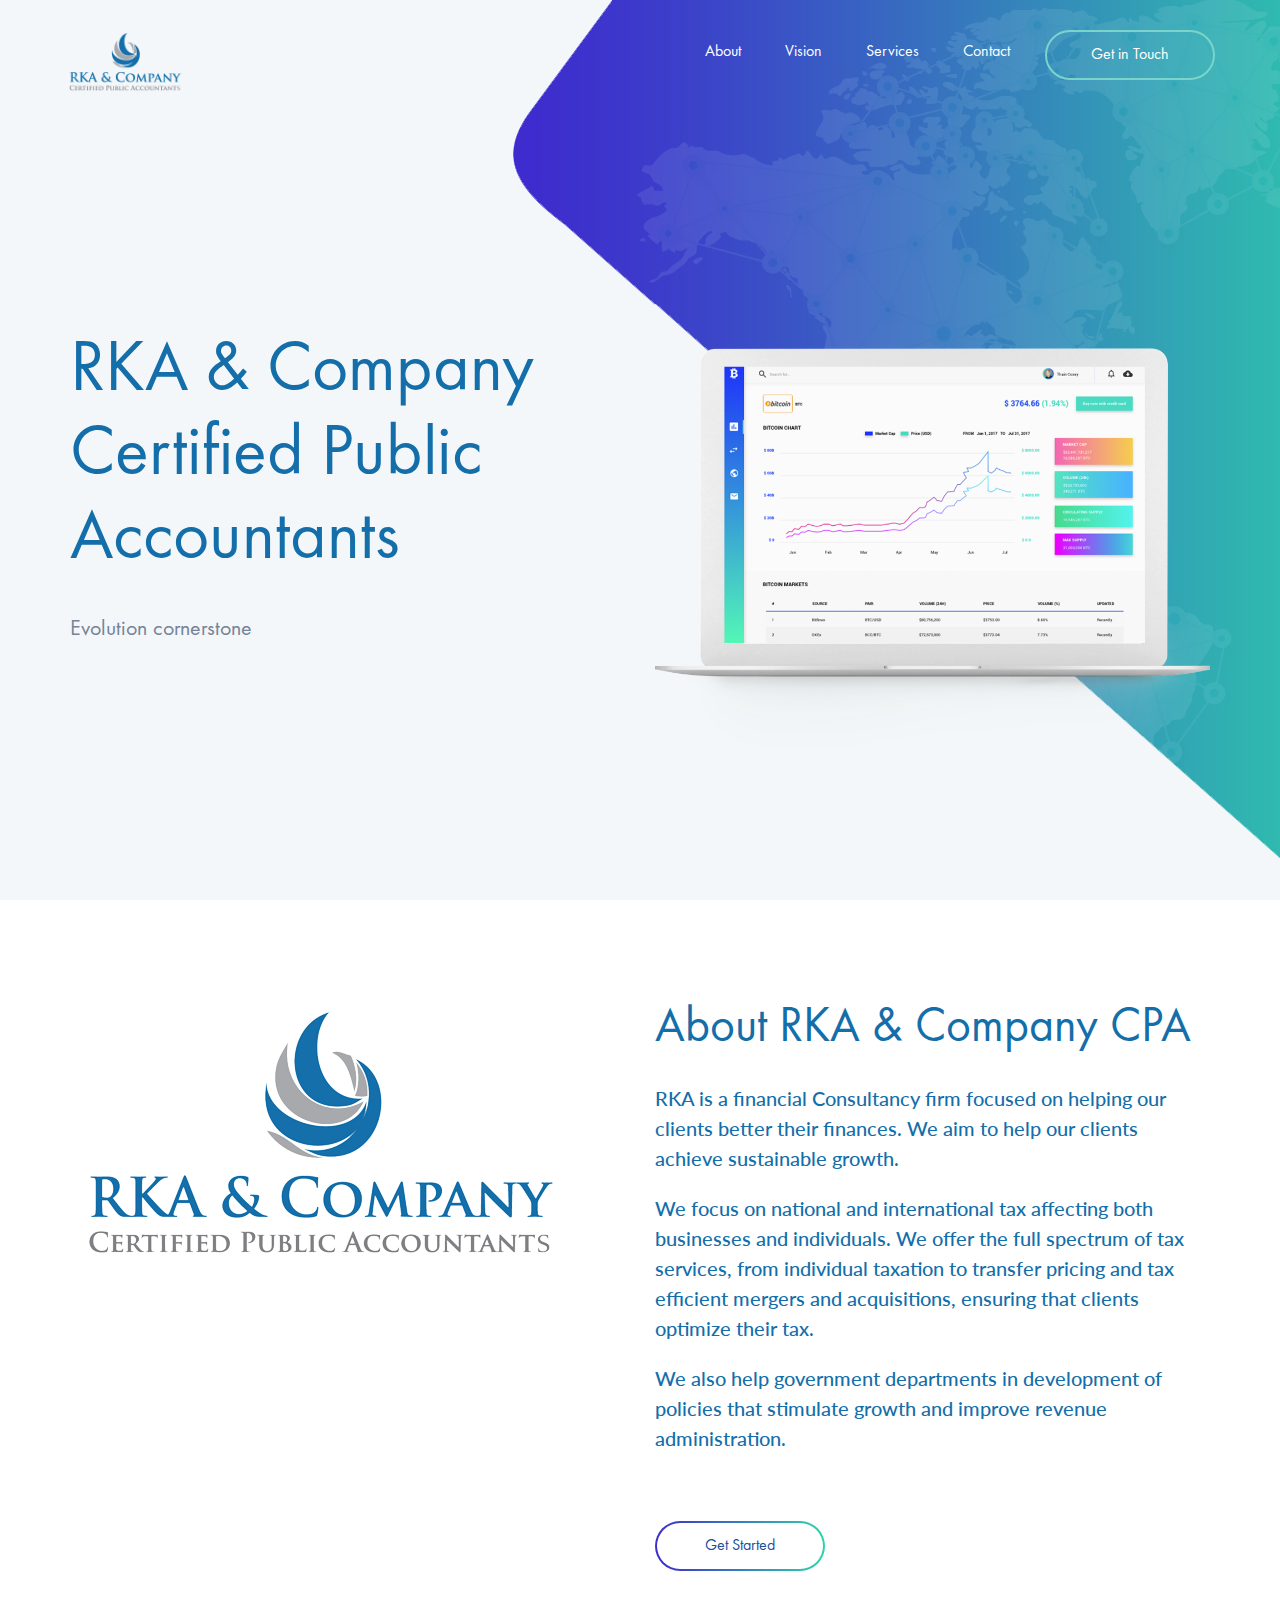
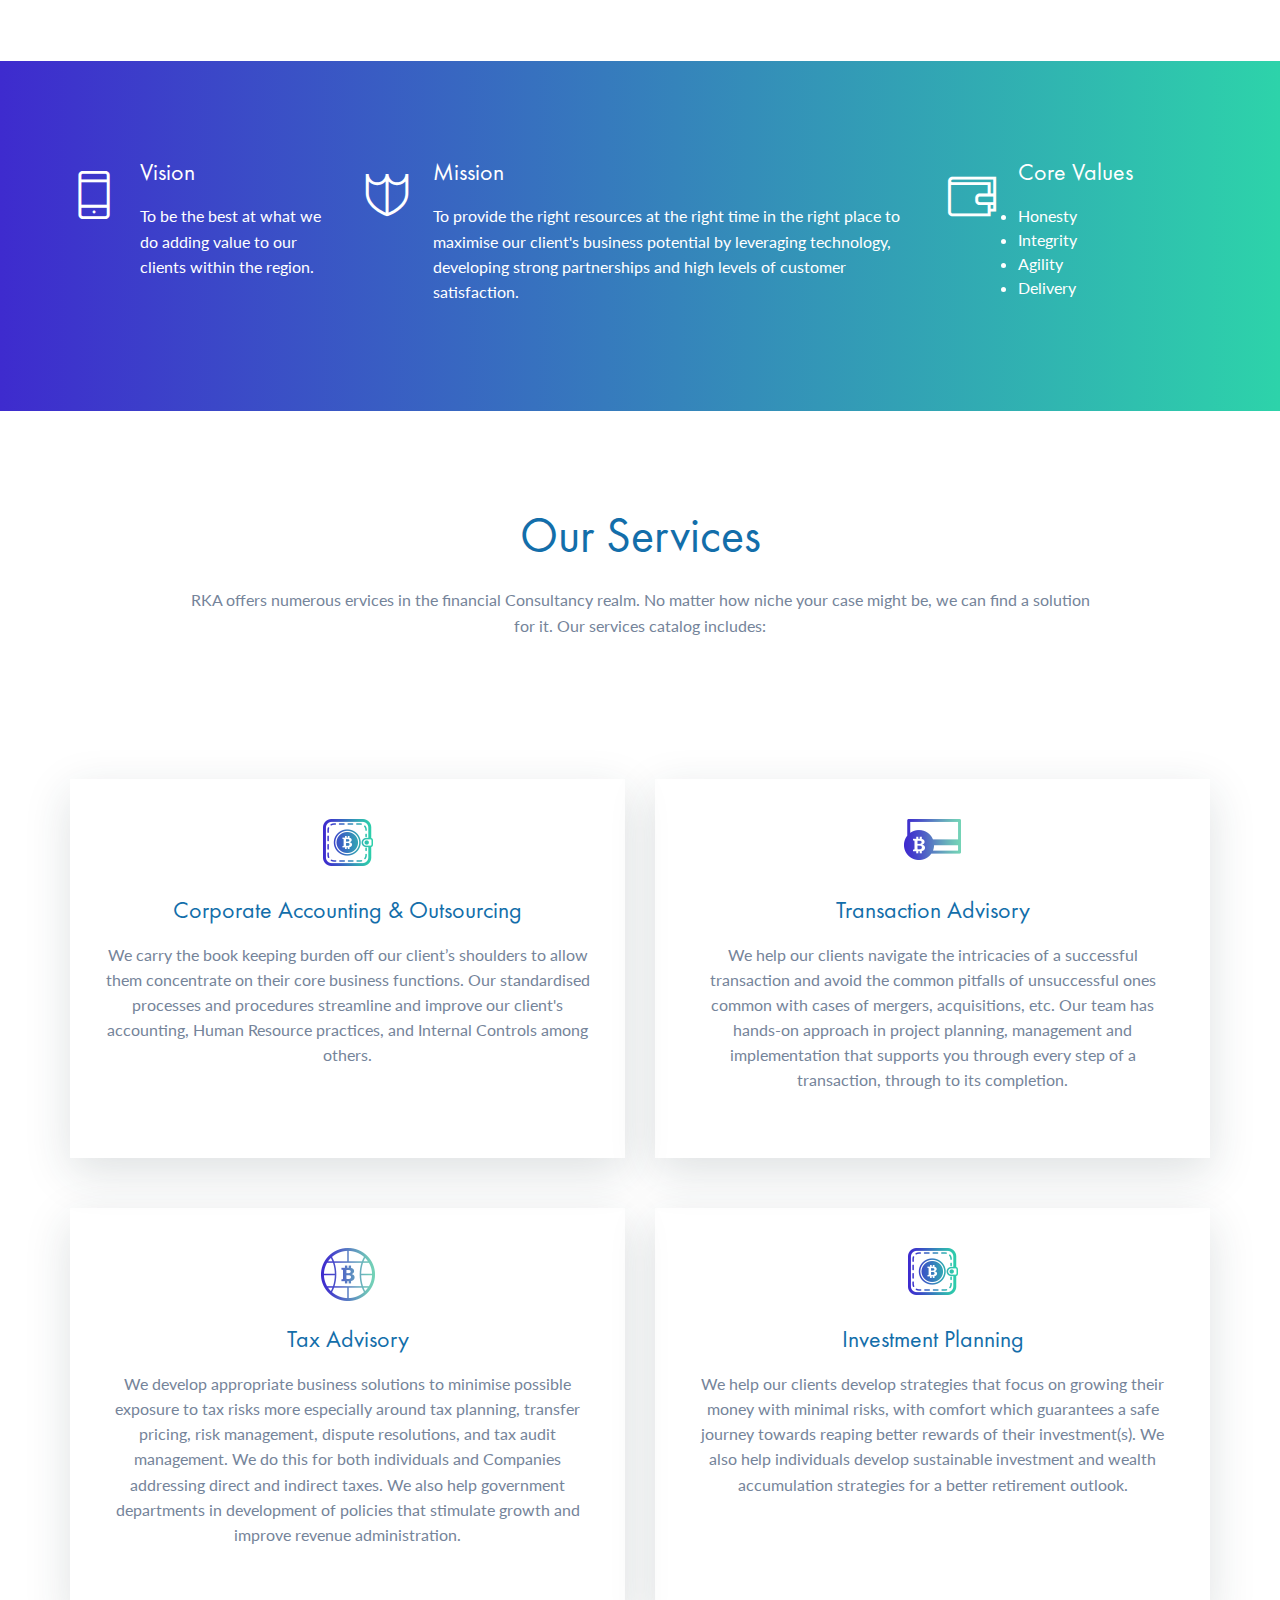
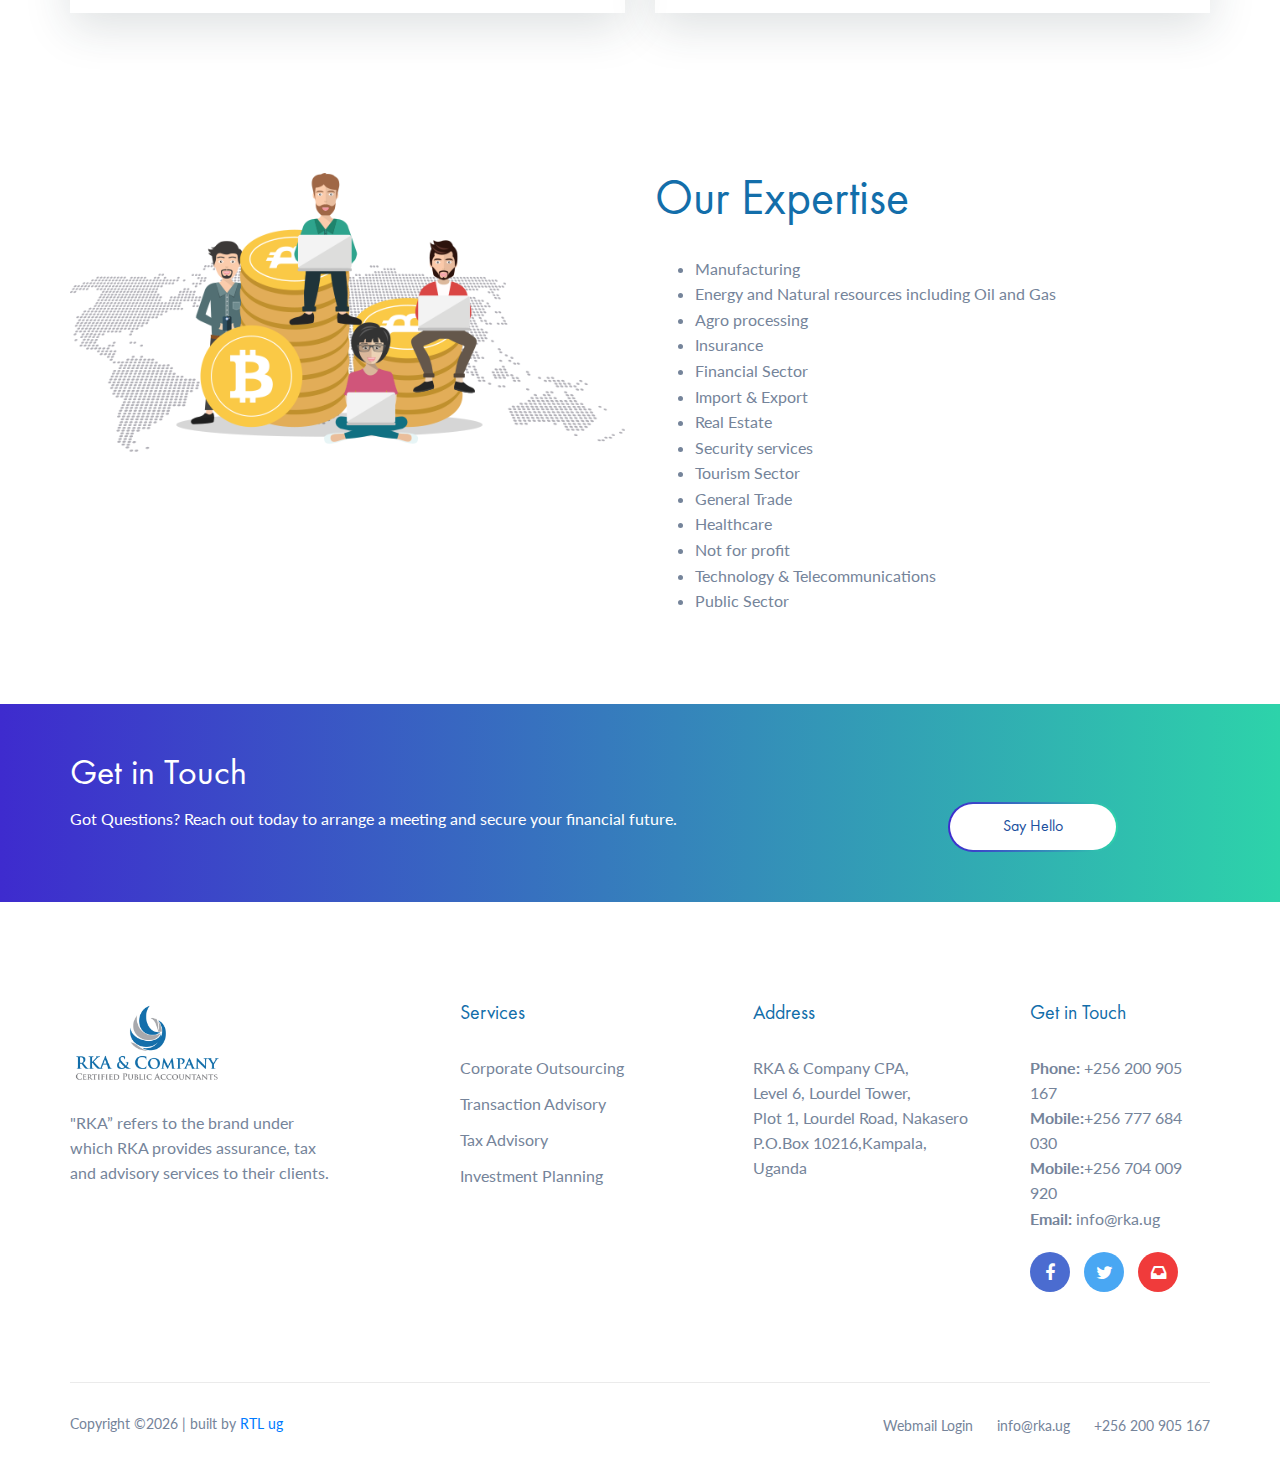
<file: index.html>
<!DOCTYPE html>
<html lang="en">
<head>
	<title>Home | RKA & Company CPA - Best Financial Consultancy firm in the region</title>
	<meta charset="UTF-8">
	<meta name="description" content="RKA : Best Financial Consultancy Firm in the region">
	<meta name="viewport" content="width=device-width, initial-scale=1.0">
	<!-- Favicon -->
	
	<!-- Google Fonts -->
	<link href="https://fonts.googleapis.com/css?family=Lato" rel="stylesheet">
	
	<!-- Stylesheets -->
	<link rel="stylesheet" href="css/bootstrap.min.css"/>
	<link rel="stylesheet" href="css/font-awesome.min.css"/>
	<link rel="stylesheet" href="css/themify-icons.css"/>
	<link rel="stylesheet" href="css/style.css"/>
	
	<link href="favicon.ico" rel="shortcut icon"/>
	<link rel="apple-touch-icon" sizes="180x180" href="favicon/apple-touch-icon.png">
	<link rel="icon" type="image/png" sizes="32x32" href="favicon/favicon-32x32.png">
	<link rel="icon" type="image/png" sizes="16x16" href="favicon/favicon-16x16.png">
	<link rel="manifest" href="favicon/site.webmanifest">


	<!--[if lt IE 9]>
	  <script src="https://oss.maxcdn.com/html5shiv/3.7.2/html5shiv.min.js"></script>
	  <script src="https://oss.maxcdn.com/respond/1.4.2/respond.min.js"></script>
	<![endif]-->

</head>
<body>
	<!-- Page Preloder -->
	<!-- <div id="  -->

	<!-- Header section -->
	<header class="header-section clearfix">
		<div class="container-fluid">
			<a href="/" class="site-logo">
				<img src="img/rka-long-logo-500x276.png" alt="" width="120">
				
			</a>
			<div class="responsive-bar"><i class="fa fa-bars"></i></div>
			<a href="contact" class="site-btn">Get in Touch</a>
			<nav class="main-menu">
				<ul class="menu-list">
					<li><a href="#about">About</a></li>
					<li><a href="#vision">Vision</a></li>
					<li><a href="#services">Services</a></li>
					<li><a href="contact">Contact</a></li>
				</ul>
			</nav>
		</div>
	</header>
	<!-- Header section end -->


	<!-- Hero section -->
	<section class="hero-section">
		<div class="container">
			<div class="row">
				<div class="col-md-6 hero-text">
					<h2>RKA & Company<br>Certified Public Accountants</h2>
					
					<h4><span>Evolution</span> cornerstone</h4>
					<!-- <div class="hero-subscribe-from">
						<a href="#about" class="site-btn sb-gradients">Learn More</a>
					</div> -->
				</div>
				<div class="col-md-6">
					<img src="img/laptop.png" class="laptop-image" alt="">
				</div>
			</div>
		</div>
	</section>
	<!-- Hero section end -->



	<!-- About section -->
	<section class="about-section spad" id="about">
		<div class="container">
			<div class="row" >
				<div class="col-md-6">
					<div class="">
						<img src="img/rka-long-logo-500x276.png" alt="">
					</div>
				</div>
				<div class="col-md-6 about-text">
					<h2>About RKA & Company CPA</h2>
					<h5>RKA is a financial Consultancy firm focused on helping our clients better their finances. We aim to help our clients achieve sustainable growth.</h5>
					<h5>
						We focus on national and international tax affecting both businesses and individuals. We offer the full spectrum of tax services, from individual taxation to transfer pricing and tax efficient mergers and acquisitions, ensuring that clients optimize their tax.
					</h5>
					<h5> We also help government departments in development of policies that stimulate growth and improve revenue administration.</h5>
					


					<a href="contact" class="site-btn sb-gradients sbg-line mt-5">Get Started</a>
				</div>
			</div>
			
		</div>
	</section>
	<!-- About section end -->


	<!-- Vision & Mission section -->
	<section class="features-section spad gradient-bg" id="vision">
		<div class="container text-white">
			<div class="row">
				<!-- feature -->
				<div class="col-md-6 col-lg-3 feature">
					<i class="ti-mobile"></i>
					<div class="feature-content">
						<h4>Vision</h4>
						<p>To be the best at what we do adding value to our clients within the region.</p>
					</div>
				</div>
				<!-- feature -->
				<div class="col-md-6 col-lg-6 feature">
					<i class="ti-shield"></i>
					<div class="feature-content">
						<h4>Mission</h4>
						<p>To provide the right resources at the right time in the right place to maximise our client's business potential by leveraging technology, developing strong partnerships and high levels of customer satisfaction.</p>
					</div>
				</div>
				<!-- feature -->
				<div class="col-md-6 col-lg-3 feature">
					<i class="ti-wallet"></i>
					<div class="feature-content">
						<h4>Core Values</h4>
						<li>Honesty</li>
						<li>Integrity</li>
						<li>Agility</li>
						<li>Delivery</li>
					</div>
				</div>
			</div>
		</div>
	</section>
	<!-- vision section end -->


	<!-- Services section -->
	<section class="process-section spad" id="services">
		<div class="container">
			<div class="section-title text-center">
				<h2>Our Services</h2>
				<p style="margin:0 auto;max-width:80%;">
					RKA offers numerous ervices in the financial Consultancy realm. No matter how niche your case might be, we can find a solution for it. Our services catalog includes:
				</p>
			</div>
			<div class="row">
				<div class="col-md-6 process" id="outsourcing">
					<div class="process-step" >
						<figure class="process-icon">
							<img src="img/process-icons/1.png" alt="#">
						</figure>
						<h4>Corporate Accounting & Outsourcing</h4>
						<p>We carry the book keeping burden off our client’s shoulders to allow them concentrate on their core business functions.  Our standardised processes and procedures streamline and improve our client's accounting, Human Resource practices, and Internal Controls among others. </p>
					</div>
				</div>
				
				<div class="col-md-6 process" id="transaction">
					<div class="process-step" >
						<figure class="process-icon">
							<img src="img/process-icons/2.png" alt="#">
						</figure>
						<h4>Transaction Advisory</h4>
						<p>We help our clients navigate the intricacies of a successful transaction and avoid the common pitfalls of unsuccessful ones common with cases of mergers, acquisitions, etc. Our team has hands-on approach in project planning, management and implementation that supports you through every step of a transaction, through to its completion. </p>
					</div>
				</div>
				<div class="col-md-6 process" id="tax">
					<div class="process-step">
						<figure class="process-icon">
							<img src="img/process-icons/3.png" alt="#">
						</figure>
						<h4>Tax Advisory</h4>
						<p>We develop appropriate business solutions to minimise possible exposure to tax risks more especially around tax planning, transfer pricing, risk management, dispute resolutions, and tax audit management. We do this for both individuals and Companies addressing direct and indirect taxes. We also help government departments in development of policies that stimulate growth and improve revenue administration.</p>
					</div>
				</div>

				<div class="col-md-6 process" id="investment">
					<div class="process-step">
						<figure class="process-icon">
							<img src="img/process-icons/1.png" alt="#">
						</figure>
						<h4>Investment Planning</h4>
						<p> We help our clients develop strategies that focus on growing their money with minimal risks, with comfort which guarantees a safe journey towards reaping better rewards of their investment(s). We also help individuals develop sustainable investment and wealth accumulation strategies for a better retirement outlook.</p>
					</div>
				</div>
				
			</div>
		</div>
	</section>
	<!-- services section end -->

	<!-- About section -->
	<section class="about-section spad expertise" id="about">
		<div class="container">
			<div class="row" >
				<div class="col-md-6">
					<div class="">
						<img src="img/about-img.png" alt="">
					</div>
				</div>
				<div class="col-md-6 about-text">
					<h2>Our Expertise</h2>
					<ul>
						<li>Manufacturing</li>
						<li>Energy and Natural resources including Oil and Gas</li>
						<li>Agro processing</li>
						<li>Insurance</li>
						<li>Financial Sector</li>
						<li>Import & Export</li>
						<li>Real Estate</li>
						<li>Security services</li>
						<li>Tourism Sector</li>
						<li>General Trade</li>
						<li>Healthcare</li>
						<li>Not for profit</li>
						<li>Technology & Telecommunications </li>
						<li>Public Sector</li>
					</ul>


				</div>
			</div>
			
		</div>
	</section>
	<!-- About section end -->

	<!-- Contact section -->
	<section class="newsletter-section gradient-bg">
		<div class="container text-white">
			<div class="row">
				<div class="col-lg-7 newsletter-text">
					<h2>Get in Touch</h2>
					<p>Got Questions? Reach out today to arrange a meeting and secure your financial future.</p>
				</div>
				<div class="col-lg-3 col-md-8 offset-lg-2 offset-md-2">
					<a href="contact" class="site-btn sb-gradients sbg-line mt-5">Say Hello</a>
				</div>
			</div>
		</div>
	</section>
	<!-- Contact section end -->




	<!-- Footer section -->
	<footer class="footer-section">
		<div class="container">
			<div class="row spad">
				<div class="col-md-6 col-lg-3 footer-widget">
					<img src="img/rka-long-logo-500x276.png" class="mb-4" alt="" height="85">
					<p>"RKA” refers to the brand under which RKA provides assurance, tax and advisory services to their clients. </p>
					
				</div>
				<div class="col-md-6 col-lg-2 offset-lg-1 footer-widget">
					<h5 class="widget-title">Services</h5>
					<ul>
						<li><a href="#outsourcing">Corporate Outsourcing</a></li>
						<li><a href="#transaction">Transaction Advisory</a></li>
						<li><a href="#tax">Tax Advisory</a></li>
						<li><a href="#investment">Investment Planning</a></li>
					</ul>
				</div>
				<div class="col-md-6 col-lg-3 offset-lg-1 footer-widget">
					<h5 class="widget-title">Address</h5>
					<!-- <ul>
						<li><a href="https://webmail.rka.ug" target="_blank">web mail </a></li>
						<li><a href="#contact">Privacy Policy</a></li>
						<li><a href="#contact">Contact Us</a></li>
						<li><a href="#services">Services</a></li>
					</ul> -->
					<p>
						RKA & Company CPA,<br>
						Level 6, Lourdel Tower,<br>
						Plot 1, Lourdel Road, Nakasero<br>
						P.O.Box 10216,Kampala,<br>
						Uganda
					</p>
				</div>
				<div class="col-md-6 col-lg-2 footer-widget pl-0">
					<h5 class="widget-title">Get in Touch</h5>
					<p>
						
						<strong>Phone:</strong> +256 200 905 167 <br>
						<strong>Mobile:</strong>+256 777 684 030<br>
						<strong>Mobile:</strong>+256 704 009 920<br>
						<strong>Email:</strong> info@rka.ug<br>
					  </p>
					  <div class="social">
						<a href="http://fb.com/rkacompanyug" class="facebook" target="_blank" rel="nofollow"><i class="fa fa-facebook"></i></a>
						<a href="https://twitter.com/rka_ug" class="twitter" target="_blank" rel="nofollow"><i class="fa fa-twitter"></i></a>
						<a href="mailto:info@rka.ug" class="google" target="_blank" rel="nofollow"><i class="fa fa-inbox"></i></a>
						</div>
				</div>
			</div>
			<div class="footer-bottom">
				<div class="row">
					<div class="col-lg-4 text-center text-lg-left footer-left">
						<span>
							Copyright &copy;<script>document.write(new Date().getFullYear());</script> | built by <a href="https://studio.rtl.ug" target="_blank">RTL ug</a>
						</span>
					</div>
					<div class="col-lg-8 text-center text-lg-right">
						<ul class="footer-nav">
							<li><a href="https://webmail.rka.ug">Webmail Login </a></li>
							<li><a href="mailto:info@rka.ug">info@rka.ug</a></li>
							<li><a href="tel:+256200905167">+256 200 905 167</a></li>
						</ul>
					</div>
				</div>
			</div>
		</div>
	</footer>

		<a onclick="topFunction()" id="TopBtn" title="Go to top"><img src="img/top.png" class="img-fluid"></button>


	<!--====== Javascripts & Jquery ======-->
	
    <script type="text/javascript" src="https://cdnjs.cloudflare.com/ajax/libs/jquery/3.4.1/jquery.min.js"></script>
	<script src="js/main.js"></script>
	<script src="js/easing.min.js"></script>
</body>
</html>
</file>
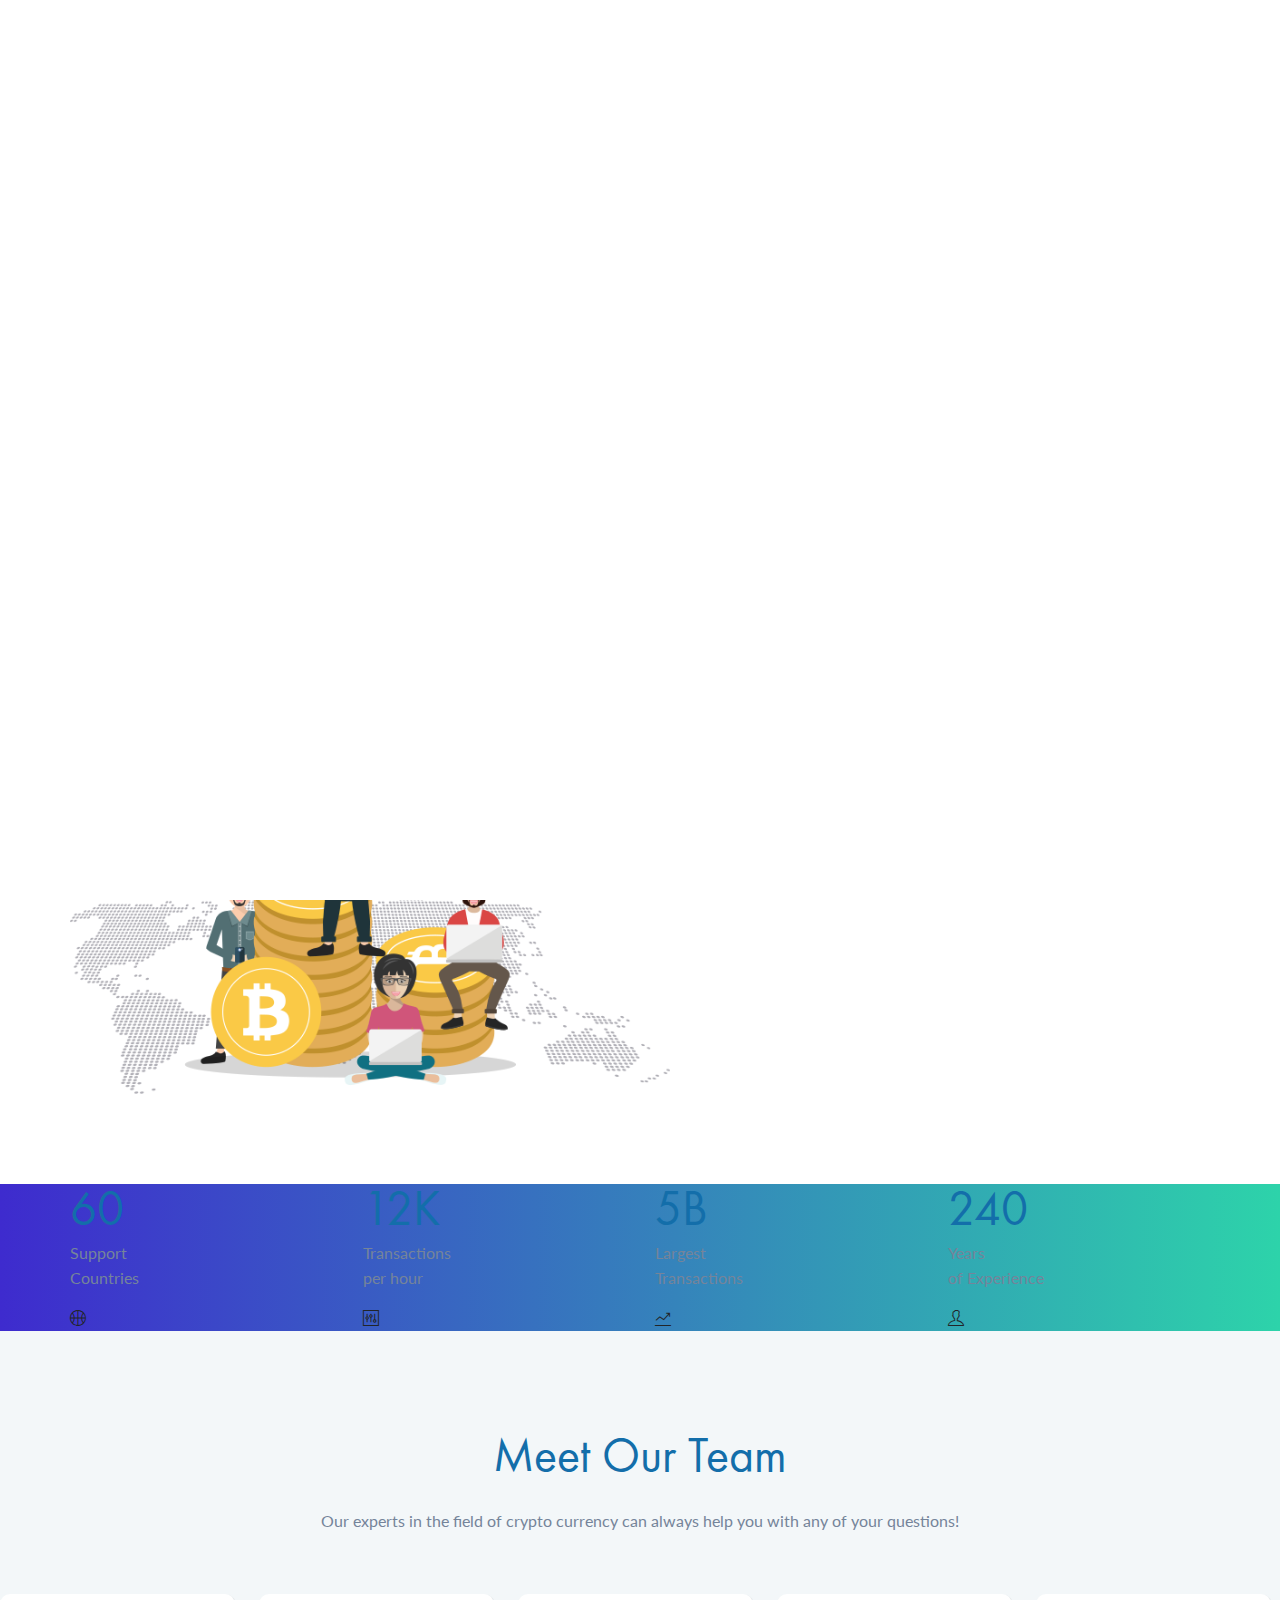
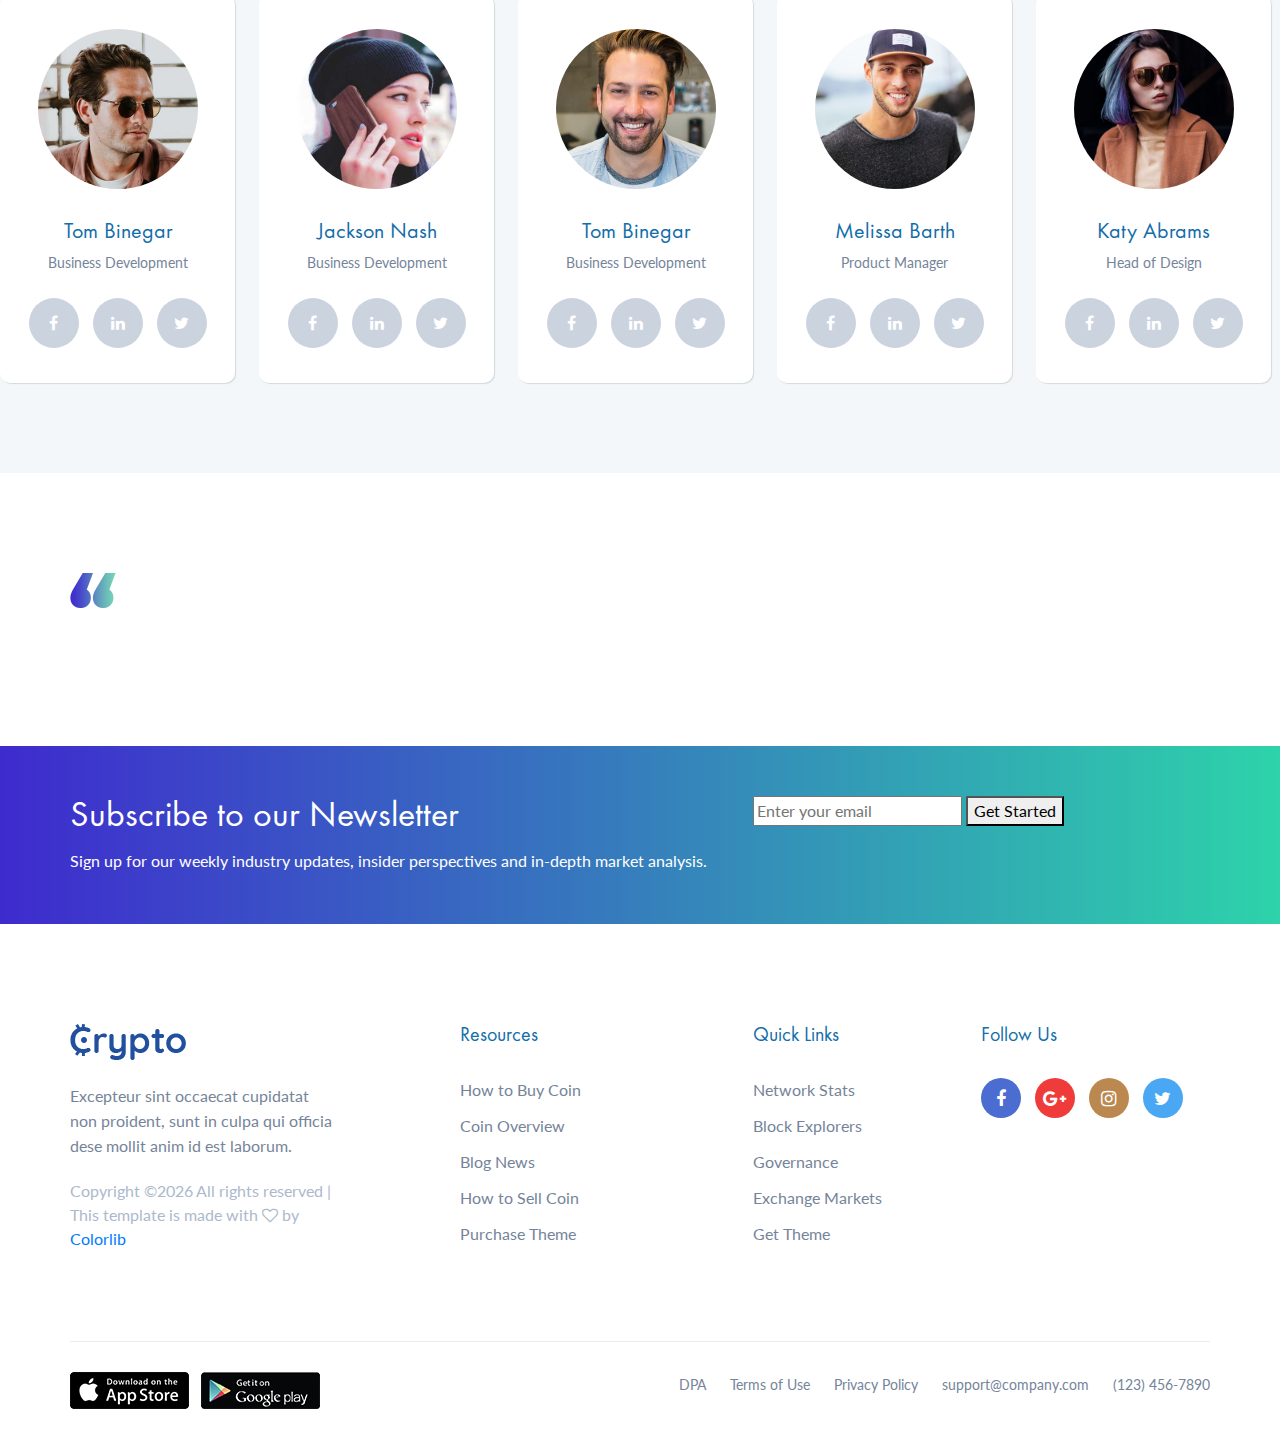
<file: about.html>
<!DOCTYPE html>
<html lang="en">
<head>
	<title>Cryptocurrency - Landing Page Template</title>
	<meta charset="UTF-8">
	<meta name="description" content="Cryptocurrency Landing Page Template">
	<meta name="keywords" content="cryptocurrency, unica, creative, html">
	<meta name="viewport" content="width=device-width, initial-scale=1.0">
	<!-- Favicon -->
	<link href="img/favicon.ico" rel="shortcut icon"/>

	<!-- Google Fonts -->
	<link href="https://fonts.googleapis.com/css?family=Lato" rel="stylesheet">

	<!-- Stylesheets -->
	<link rel="stylesheet" href="css/bootstrap.min.css"/>
	<link rel="stylesheet" href="css/font-awesome.min.css"/>
	<link rel="stylesheet" href="css/themify-icons.css"/>
	<link rel="stylesheet" href="css/owl.carousel.css"/>
	<link rel="stylesheet" href="css/style.css"/>


	<!--[if lt IE 9]>
	  <script src="https://oss.maxcdn.com/html5shiv/3.7.2/html5shiv.min.js"></script>
	  <script src="https://oss.maxcdn.com/respond/1.4.2/respond.min.js"></script>
	<![endif]-->
		<style>
						

			/*---------------------
				Team Section
			-----------------------*/

			.team-section {
				background: #f3f7f9;
				overflow: hidden;
			}

			.team-members {
				margin: 0 -10px;
			}

			.member {
				background: #fff;
				width: calc(20% - 25px);
				display: inline-block;
				margin: 0 10px;
				text-align: center;
				padding: 50px 10px;
				-webkit-box-shadow: 1px 1px 1px rgba(33, 54, 61, 0.15);
						box-shadow: 1px 1px 1px rgba(33, 54, 61, 0.15);
				border-radius: 10px;
				position: relative;
			}

			.member h2 {
				font-size: 22px;
				margin-bottom: 5px;
			}

			.member span {
				font-size: 14px;
				color: #75849a;
				display: block;
			}

			.member .member-text {
				-webkit-transition: all 0.4s;
				-o-transition: all 0.4s;
				transition: all 0.4s;
				opacity: 1;
			}

			.member:hover {
				-webkit-box-shadow: 1px 14px 43px rgba(33, 54, 61, 0.15);
						box-shadow: 1px 14px 43px rgba(33, 54, 61, 0.15);
			}

			.member:hover .member-info {
				opacity: 1;
			}

			.member:hover .member-text {
				opacity: 0;
			}

			.member-img {
				width: 230px;
				height: 230px;
				display: inline-block;
				border-radius: 50%;
				margin-bottom: 25px;
			}

			.member-social {
				padding-top: 25px;
				background: #fff;
				position: relative;
				z-index: 2;
			}

			.member-social a {
				width: 50px;
				height: 50px;
				display: inline-block;
				border-radius: 50%;
				background: #cbd3df;
				color: #fff;
				padding-top: 13px;
				margin: 0 8px;
			}

			.member-meta {
				padding-left: 85px;
			}

			.member-info {
				padding: 50px 60px 10px;
				position: absolute;
				width: 100%;
				top: 0;
				left: 0;
				text-align: left;
				opacity: 0;
				-webkit-transition: all 0.4s;
				-o-transition: all 0.4s;
				transition: all 0.4s;
				height: 380px;
				overflow-y: auto;
			}

			.member-info p {
				display: block;
				padding-top: 25px;
				margin-bottom: 0;
			}

			.member-img.mf {
				width: 60px;
				height: 60px;
				opacity: 1;
				float: left;
				margin-bottom: 0;
			}
			@media (min-width: 1199px) and (max-width: 1390px) {
				.member {
					padding: 35px 10px;
				}
				.member-img {
					width: 160px;
					height: 160px;
				}
				.member-info {
					padding: 50px 27px 10px;
					height: 275px;
				}
				.member-social a {
					margin: 0 5px;
				}
			}

		</style>
</head>
<body>
	<!-- Page Preloder -->
	<div id="preloder">
		<div class="loader"></div>
	</div>

	<!-- Header section -->
	<header class="header-section clearfix">
		<div class="container-fluid">
			<a href="/" class="site-logo">
				<img src="img/logo.png" alt="">
			</a>
			<div class="responsive-bar"><i class="fa fa-bars"></i></div>
			<a href="" class="user"><i class="fa fa-user"></i></a>
			<a href="" class="site-btn">Sign Up Free</a>
			<nav class="main-menu">
				<ul class="menu-list">
					<li><a href="">Solution</a></li>
					<li><a href="">Features</a></li>
					<li><a href="">News</a></li>
					<li><a href="">About</a></li>
					<li><a href="">Contact</a></li>
				</ul>
			</nav>
		</div>
	</header>
	<!-- Header section end -->


	<!-- Page info section -->
	<section class="page-info-section">
		<div class="container">
			<h2>About Us</h2>
			<div class="site-beradcamb">
				<a href="">Home</a>
				<span><i class="fa fa-angle-right"></i> About Us</span>
			</div>
		</div>
	</section>
	<!-- Page info end -->


	<!-- About section -->
	<section class="about-section spad">
		<div class="container">
			<div class="row">
				<div class="col-lg-6 offset-lg-6 about-text">
					<h2>What is Bitcoin</h2>
					<h5>Bitcoin is an innovative payment network and a new kind of money.</h5>
					<p>Bitcoin is one of the most important inventions in all of human history. For the first time ever, anyone can send or receive any amount of money with anyone else, anywhere on the planet, conveniently and without restriction. It’s the dawn of a better, more free world.</p>
					<a href="" class="site-btn sb-gradients sbg-line mt-5">Get Started</a>
				</div>
			</div>
			<div class="about-img">
				<img src="img/about-img.png" alt="">
			</div>
		</div>
	</section>
	<!-- About section end -->


	<!-- Fact section -->
	<section class="fact-section gradient-bg">
		<div class="container">
			<div class="row">
				<div class="col-sm-6 col-md-6 col-lg-3">
					<div class="fact">
						<h2>60</h2>
						<p>Support <br> Countries</p>
						<i class="ti-basketball"></i>
					</div>
				</div>
				<div class="col-sm-6 col-md-6 col-lg-3">
					<div class="fact">
						<h2>12K</h2>
						<p>Transactions  <br> per hour</p>
						<i class="ti-panel"></i>
					</div>
				</div>
				<div class="col-sm-6 col-md-6 col-lg-3">
					<div class="fact">
						<h2>5B</h2>
						<p>Largest <br> Transactions</p>
						<i class="ti-stats-up"></i>
					</div>
				</div>
				<div class="col-sm-6 col-md-6 col-lg-3">
					<div class="fact">
						<h2>240</h2>
						<p>Years <br> of Experience</p>
						<i class="ti-user"></i>
					</div>
				</div>
			</div>
		</div>
	</section>
	<!-- Fact section end -->


	<!-- Team section -->
	<section class="team-section spad">
		<div class="container">
			<div class="section-title text-center">
				<h2>Meet Our Team</h2>
				<p>Our experts in the field of crypto currency can always help you with any of your questions!</p>
			</div>
		</div>
		<div class="team-members clearfix">
			<!-- Team member -->
			<div class="member">
				<div class="member-text">
					<div class="member-img set-bg" data-setbg="img/member/1.jpg"></div>
					<h2>Tom Binegar</h2>
					<span>Business Development</span>
				</div>
				<div class="member-social">
					<a href=""><i class="fa fa-facebook"></i></a>
					<a href=""><i class="fa fa-linkedin"></i></a>
					<a href=""><i class="fa fa-twitter"></i></a>
				</div>
				<div class="member-info">
					<div class="member-img mf set-bg" data-setbg="img/member/1.jpg"></div>
					<div class="member-meta">
						<h2>Tom Binegar</h2>
						<span>Marketing Director</span>
					</div>
					<p>Jackson Nash is a full-time faculty member of the Marketing and Behavioural Science Division at the Sauder School of Business at UBC. He leads the Entrepreneurship Group, in the undergraduate and graduate programs, teaching actively in both of these.</p>
				</div>
			</div>
			<!-- Team member -->
			<div class="member">
				<div class="member-text">
					<div class="member-img set-bg" data-setbg="img/member/2.jpg"></div>
					<h2>Jackson Nash</h2>
					<span>Business Development</span>
				</div>
				<div class="member-social">
					<a href=""><i class="fa fa-facebook"></i></a>
					<a href=""><i class="fa fa-linkedin"></i></a>
					<a href=""><i class="fa fa-twitter"></i></a>
				</div>
				<div class="member-info">
					<div class="member-img mf set-bg" data-setbg="img/member/2.jpg"></div>
					<div class="member-meta">
						<h2>Jackson Nash</h2>
						<span>Marketing Director</span>
					</div>
					<p>Jackson Nash is a full-time faculty member of the Marketing and Behavioural Science Division at the Sauder School of Business at UBC. He leads the Entrepreneurship Group, in the undergraduate and graduate programs, teaching actively in both of these.</p>
				</div>
			</div>
			<!-- Team member -->
			<div class="member">
				<div class="member-text">
					<div class="member-img set-bg" data-setbg="img/member/3.jpg"></div>
					<h2>Tom Binegar</h2>
					<span>Business Development</span>
				</div>
				<div class="member-social">
					<a href=""><i class="fa fa-facebook"></i></a>
					<a href=""><i class="fa fa-linkedin"></i></a>
					<a href=""><i class="fa fa-twitter"></i></a>
				</div>
				<div class="member-info">
					<div class="member-img mf set-bg" data-setbg="img/member/3.jpg"></div>
					<div class="member-meta">
						<h2>Aaron Ballance</h2>
						<span>Ceo Bitcoin</span>
					</div>
					<p>Jackson Nash is a full-time faculty member of the Marketing and Behavioural Science Division at the Sauder School of Business at UBC. He leads the Entrepreneurship Group, in the undergraduate and graduate programs, teaching actively in both of these.</p>
				</div>
			</div>
			<!-- Team member -->
			<div class="member">
				<div class="member-text">
					<div class="member-img set-bg" data-setbg="img/member/4.jpg"></div>
					<h2>Melissa Barth</h2>
					<span>Product Manager</span>
				</div>
				<div class="member-social">
					<a href=""><i class="fa fa-facebook"></i></a>
					<a href=""><i class="fa fa-linkedin"></i></a>
					<a href=""><i class="fa fa-twitter"></i></a>
				</div>
				<div class="member-info">
					<div class="member-img mf set-bg" data-setbg="img/member/4.jpg"></div>
					<div class="member-meta">
						<h2>Melissa Barth</h2>
						<span>Product Manager</span>
					</div>
					<p>Jackson Nash is a full-time faculty member of the Marketing and Behavioural Science Division at the Sauder School of Business at UBC. He leads the Entrepreneurship Group, in the undergraduate and graduate programs, teaching actively in both of these.</p>
				</div>
			</div>
			<!-- Team member -->
			<div class="member">
				<div class="member-text">
					<div class="member-img set-bg" data-setbg="img/member/5.jpg"></div>
					<h2>Katy Abrams</h2>
					<span>Head of Design</span>
				</div>
				<div class="member-social">
					<a href=""><i class="fa fa-facebook"></i></a>
					<a href=""><i class="fa fa-linkedin"></i></a>
					<a href=""><i class="fa fa-twitter"></i></a>
				</div>
				<div class="member-info">
					<div class="member-img mf set-bg" data-setbg="img/member/5.jpg"></div>
					<div class="member-meta">
						<h2>Katy Abrams</h2>
						<span>Head of Design</span>
					</div>
					<p>Jackson Nash is a full-time faculty member of the Marketing and Behavioural Science Division at the Sauder School of Business at UBC. He leads the Entrepreneurship Group, in the undergraduate and graduate programs, teaching actively in both of these.</p>
				</div>
			</div>
		</div>
	</section>
	<!-- Team section -->


	<!-- Review section -->
	<section class="review-section spad">
		<div class="container">
			<div class="row">
				<div class="col-lg-8 push-8">
					<img src="img/quote.png" alt="" class="quote mb-5">
					<div class="review-text-slider owl-carousel">
						<div class="review-text">
							<p>"Bitcoin is exciting because it shows how cheap it can be. Bitcoin is better than currency in that you don’t have to be physically in the same place and, of course, for large transactions, currency can get pretty inconvenient.”</p>
						</div>
						<div class="review-text">
							<p>"Bitcoin is exciting because it shows how cheap it can be. Bitcoin is better than currency in that you don’t have to be physically in the same place and, of course, for large transactions, currency can get pretty inconvenient.”</p>
						</div>
						<div class="review-text">
							<p>"Bitcoin is exciting because it shows how cheap it can be. Bitcoin is better than currency in that you don’t have to be physically in the same place and, of course, for large transactions, currency can get pretty inconvenient.”</p>
						</div>
					</div>
				</div>
				<div class="col-lg-4 pr-0 pull-3">
					<div class="review-meta-slider owl-carousel pt-5">
						<div class="author-meta">
							<div class="author-avatar set-bg" data-setbg="img/review/1.jpg"></div>
							<div class="author-name">
								<h4>Aaron Ballance</h4>
								<p>Ceo Bitcoin</p>
							</div>
						</div>
						<div class="author-meta">
							<div class="author-avatar set-bg" data-setbg="img/review/2.jpg"></div>
							<div class="author-name">
								<h4>Jackson Nash</h4>
								<p>Head of Design</p>
							</div>
						</div>
						<div class="author-meta">
							<div class="author-avatar set-bg" data-setbg="img/review/3.jpg"></div>
							<div class="author-name">
								<h4>Katy Abrams</h4>
								<p>Product Manager</p>
							</div>
						</div>
					</div>
				</div>
			</div>
		</div>
	</section>
	<!-- Review section end -->


	<!-- Newsletter section -->
	<section class="newsletter-section gradient-bg">
		<div class="container text-white">
			<div class="row">
				<div class="col-lg-7 newsletter-text">
					<h2>Subscribe to our Newsletter</h2>
					<p>Sign up for our weekly industry updates, insider perspectives and in-depth market analysis.</p>
				</div>
				<div class="col-lg-5 col-md-8 offset-lg-0 offset-md-2">
					<form class="newsletter-form">
						<input type="text" placeholder="Enter your email">
						<button>Get Started</button>
					</form>
				</div>
			</div>
		</div>
	</section>
	<!-- Newsletter section end -->


	<!-- Footer section -->
	<footer class="footer-section">
		<div class="container">
			<div class="row spad">
				<div class="col-md-6 col-lg-3 footer-widget">
					<img src="img/logo.png" class="mb-4" alt="">
					<p>Excepteur sint occaecat cupidatat non proident, sunt in culpa qui officia dese mollit anim id est laborum.</p>
					<span><!-- Link back to Colorlib can't be removed. Template is licensed under CC BY 3.0. -->
Copyright &copy;<script>document.write(new Date().getFullYear());</script> All rights reserved | This template is made with <i class="fa fa-heart-o" aria-hidden="true"></i> by <a href="https://colorlib.com" target="_blank">Colorlib</a>
<!-- Link back to Colorlib can't be removed. Template is licensed under CC BY 3.0. --></span>
				</div>
				<div class="col-md-6 col-lg-2 offset-lg-1 footer-widget">
					<h5 class="widget-title">Resources</h5>
					<ul>
						<li><a href="#">How to Buy Coin</a></li>
						<li><a href="#">Coin Overview</a></li>
						<li><a href="#">Blog News</a></li>
						<li><a href="#">How to Sell Coin</a></li>
						<li><a href="#">Purchase Theme</a></li>
					</ul>
				</div>
				<div class="col-md-6 col-lg-2 offset-lg-1 footer-widget">
					<h5 class="widget-title">Quick Links</h5>
					<ul>
						<li><a href="#">Network Stats</a></li>
						<li><a href="#">Block Explorers</a></li>
						<li><a href="#">Governance</a></li>
						<li><a href="#">Exchange Markets</a></li>
						<li><a href="#">Get Theme</a></li>
					</ul>
				</div>
				<div class="col-md-6 col-lg-3 footer-widget pl-lg-5 pl-3">
					<h5 class="widget-title">Follow Us</h5>
					<div class="social">
						<a href="" class="facebook"><i class="fa fa-facebook"></i></a>
						<a href="" class="google"><i class="fa fa-google-plus"></i></a>
						<a href="" class="instagram"><i class="fa fa-instagram"></i></a>
						<a href="" class="twitter"><i class="fa fa-twitter"></i></a>
					</div>
				</div>
			</div>
			<div class="footer-bottom">
				<div class="row">
					<div class="col-lg-4 store-links text-center text-lg-left pb-3 pb-lg-0">
						<a href=""><img src="img/appstore.png" alt="" class="mr-2"></a>
						<a href=""><img src="img/playstore.png" alt=""></a>
					</div>
					<div class="col-lg-8 text-center text-lg-right">
						<ul class="footer-nav">
							<li><a href="">DPA</a></li>
							<li><a href="">Terms of Use</a></li>
							<li><a href="">Privacy Policy </a></li>
							<li><a href="">support@company.com</a></li>
							<li><a href="">(123) 456-7890</a></li>
						</ul>
					</div>
				</div>
			</div>
		</div>
	</footer>


	<!--====== Javascripts & Jquery ======-->
	<script src="js/jquery-3.2.1.min.js"></script>
	<script src="js/owl.carousel.min.js"></script>
	<script src="js/main.js"></script>
</body>
</html>
</file>
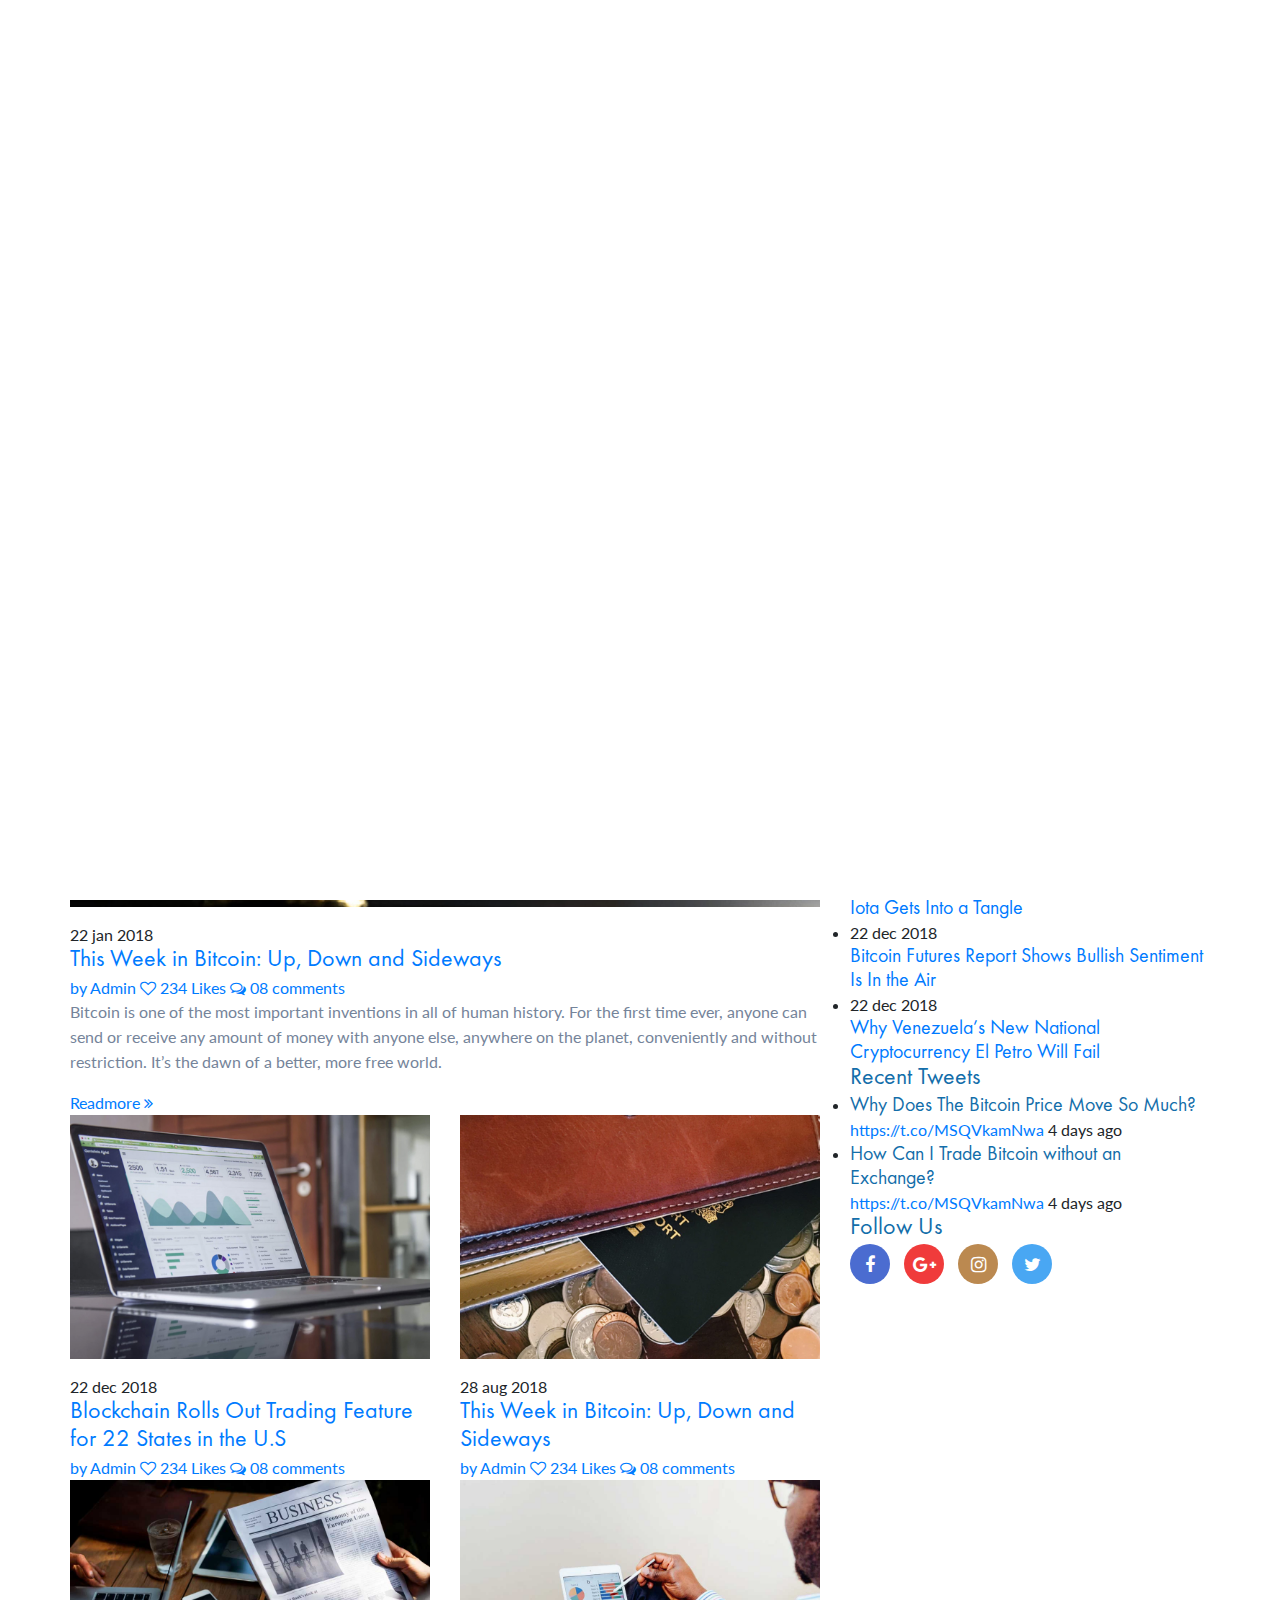
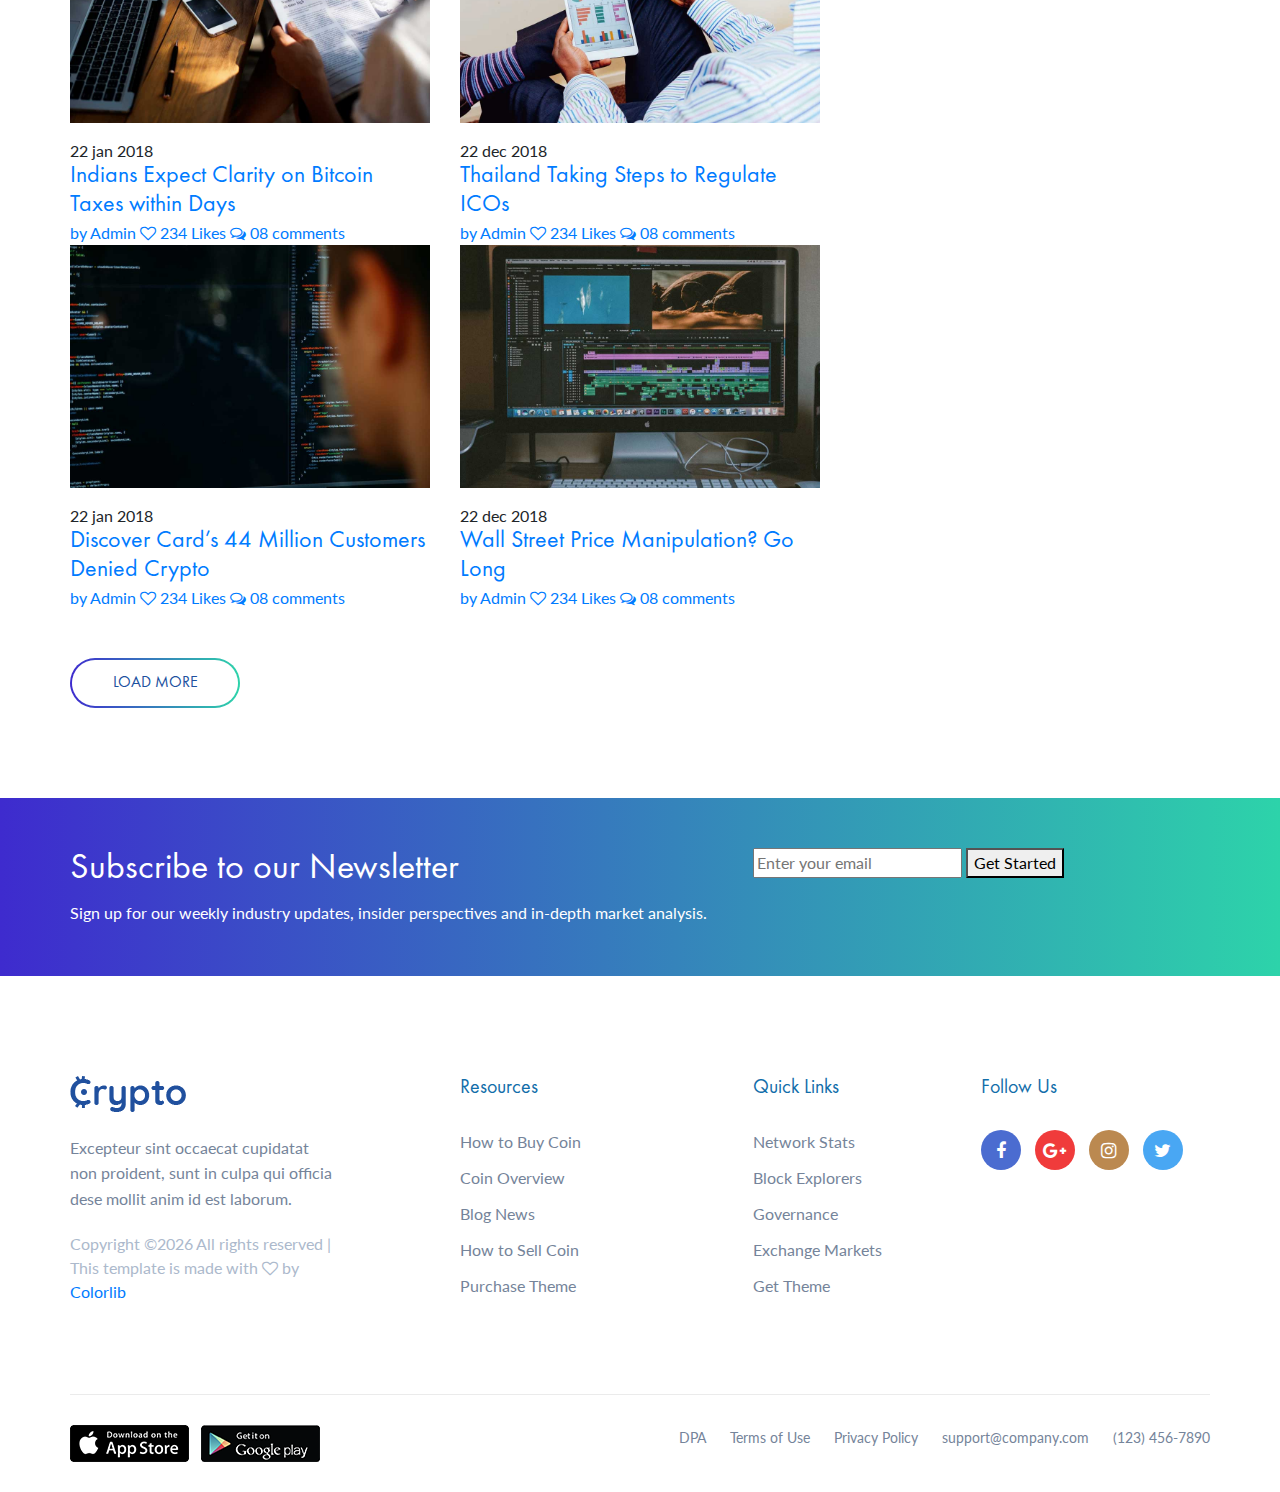
<file: blog.html>
<!DOCTYPE html>
<html lang="en">
<head>
	<title>Cryptocurrency - Landing Page Template</title>
	<meta charset="UTF-8">
	<meta name="description" content="Cryptocurrency Landing Page Template">
	<meta name="keywords" content="cryptocurrency, unica, creative, html">
	<meta name="viewport" content="width=device-width, initial-scale=1.0">
	<!-- Favicon -->
	<link href="img/favicon.ico" rel="shortcut icon"/>

	<!-- Google Fonts -->
	<link href="https://fonts.googleapis.com/css?family=Lato" rel="stylesheet">

	<!-- Stylesheets -->
	<link rel="stylesheet" href="css/bootstrap.min.css"/>
	<link rel="stylesheet" href="css/font-awesome.min.css"/>
	<link rel="stylesheet" href="css/themify-icons.css"/>
	<link rel="stylesheet" href="css/owl.carousel.css"/>
	<link rel="stylesheet" href="css/style.css"/>


	<!--[if lt IE 9]>
	  <script src="https://oss.maxcdn.com/html5shiv/3.7.2/html5shiv.min.js"></script>
	  <script src="https://oss.maxcdn.com/respond/1.4.2/respond.min.js"></script>
	<![endif]-->

</head>
<body>
	<!-- Page Preloder -->
	<div id="preloder">
		<div class="loader"></div>
	</div>

	<!-- Header section -->
	<header class="header-section clearfix">
		<div class="container-fluid">
			<a href="index.html" class="site-logo">
				<img src="img/logo.png" alt="">
			</a>
			<div class="responsive-bar"><i class="fa fa-bars"></i></div>
			<a href="" class="user"><i class="fa fa-user"></i></a>
			<a href="" class="site-btn">Sign Up Free</a>
			<nav class="main-menu">
				<ul class="menu-list">
					<li><a href="">Solution</a></li>
					<li><a href="">Features</a></li>
					<li><a href="">News</a></li>
					<li><a href="">About</a></li>
					<li><a href="">Contact</a></li>
				</ul>
			</nav>
		</div>
	</header>
	<!-- Header section end -->

	<!-- Page info section -->
	<section class="page-info-section">
		<div class="container">
			<h2>News</h2>
			<div class="site-beradcamb">
				<a href="">Home</a>
				<span><i class="fa fa-angle-right"></i> News</span>
			</div>
		</div>
	</section>
	<!-- Page info end -->



	<!-- Blog section -->
	<section class="blog-page spad">
		<div class="container">
			<div class="row">
				<div class="col-lg-8">
					<div class="row">
						<!-- blog item -->
						<div class="col-md-12">
							<div class="blog-item bi-feature">
								<figure class="blog-thumb">
									<img src="img/blog/2.jpg" alt="">
								</figure>
								<div class="blog-text">
									<div class="post-date">22 jan 2018</div>
									<h4 class="blog-title"><a href="single-blog.html">This Week in Bitcoin: Up, Down and Sideways</a></h4>
									<div class="post-meta">
										<a href=""><span>by</span> Admin</a>
										<a href=""><i class="fa fa-heart-o"></i> 234 Likes</a>
										<a href=""><i class="fa fa-comments-o"></i> 08 comments</a>
									</div>
									<p>Bitcoin is one of the most important inventions in all of human history. For the first time ever, anyone can send or receive any amount of money with anyone else, anywhere on the planet, conveniently and without restriction. It’s the dawn of a better, more free world.</p>
									<a href="" class="readmore">Readmore <i class="fa fa-angle-double-right"></i></a>
								</div>
							</div>
						</div>
						<!-- blog item -->
						<div class="col-md-6">
							<div class="blog-item">
								<figure class="blog-thumb">
									<img src="img/blog/1.jpg" alt="">
								</figure>
								<div class="blog-text">
									<div class="post-date">22 dec 2018</div>
									<h4 class="blog-title"><a href="single-blog.html">Blockchain Rolls Out Trading Feature for 22 States in the U.S</a></h4>
									<div class="post-meta">
										<a href=""><span>by</span> Admin</a>
										<a href=""><i class="fa fa-heart-o"></i> 234 Likes</a>
										<a href=""><i class="fa fa-comments-o"></i> 08 comments</a>
									</div>
								</div>
							</div>
						</div>
						<!-- blog item -->
						<div class="col-md-6">
							<div class="blog-item">
								<figure class="blog-thumb">
									<img src="img/blog/3.jpg" alt="">
								</figure>
								<div class="blog-text">
									<div class="post-date">28 aug 2018</div>
									<h4 class="blog-title"><a href="single-blog.html">This Week in Bitcoin: Up, Down and Sideways</a></h4>
									<div class="post-meta">
										<a href=""><span>by</span> Admin</a>
										<a href=""><i class="fa fa-heart-o"></i> 234 Likes</a>
										<a href=""><i class="fa fa-comments-o"></i> 08 comments</a>
									</div>
								</div>
							</div>
						</div>
						<!-- blog item -->
						<div class="col-md-6">
							<div class="blog-item">
								<figure class="blog-thumb">
									<img src="img/blog/4.jpg" alt="">
								</figure>
								<div class="blog-text">
									<div class="post-date">22 jan 2018</div>
									<h4 class="blog-title"><a href="single-blog.html">Indians Expect Clarity on Bitcoin Taxes within Days</a></h4>
									<div class="post-meta">
										<a href=""><span>by</span> Admin</a>
										<a href=""><i class="fa fa-heart-o"></i> 234 Likes</a>
										<a href=""><i class="fa fa-comments-o"></i> 08 comments</a>
									</div>
								</div>
							</div>
						</div>
						<!-- blog item -->
						<div class="col-md-6">
							<div class="blog-item">
								<figure class="blog-thumb">
									<img src="img/blog/5.jpg" alt="">
								</figure>
								<div class="blog-text">
									<div class="post-date">22 dec 2018</div>
									<h4 class="blog-title"><a href="single-blog.html">Thailand Taking Steps to Regulate ICOs</a></h4>
									<div class="post-meta">
										<a href=""><span>by</span> Admin</a>
										<a href=""><i class="fa fa-heart-o"></i> 234 Likes</a>
										<a href=""><i class="fa fa-comments-o"></i> 08 comments</a>
									</div>
								</div>
							</div>
						</div>
						<!-- blog item -->
						<div class="col-md-6">
							<div class="blog-item">
								<figure class="blog-thumb">
									<img src="img/blog/6.jpg" alt="">
								</figure>
								<div class="blog-text">
									<div class="post-date">22 jan 2018</div>
									<h4 class="blog-title"><a href="single-blog.html">Discover Card’s 44 Million Customers Denied Crypto</a></h4>
									<div class="post-meta">
										<a href=""><span>by</span> Admin</a>
										<a href=""><i class="fa fa-heart-o"></i> 234 Likes</a>
										<a href=""><i class="fa fa-comments-o"></i> 08 comments</a>
									</div>
								</div>
							</div>
						</div>
						<!-- blog item -->
						<div class="col-md-6">
							<div class="blog-item">
								<figure class="blog-thumb">
									<img src="img/blog/7.jpg" alt="">
								</figure>
								<div class="blog-text">
									<div class="post-date">22 dec 2018</div>
									<h4 class="blog-title"><a href="single-blog.html">Wall Street Price Manipulation? Go Long</a></h4>
									<div class="post-meta">
										<a href=""><span>by</span> Admin</a>
										<a href=""><i class="fa fa-heart-o"></i> 234 Likes</a>
										<a href=""><i class="fa fa-comments-o"></i> 08 comments</a>
									</div>
								</div>
							</div>
						</div>
					</div>
					<button class="post-loadmore site-btn sb-gradients sbg-line mt-5">LOAD MORE</button>
				</div>
				<div class="col-lg-4 col-md-6 sideber pt-5 pt-lg-0">
					<div class="widget-area">
						<h4 class="widget-title">News Letter</h4>
						<p>Receive our newsletter to stay on top of the latest posts.</p>
						<form class="widget-subscribe-from">
							<input type="text" placeholder="Enter your email">
							<button class="site-btn sb-full-- sb-gradients">Subscribe</button>
						</form>
					</div>
					<div class="widget-area">
						<div class="widget">
							<h4 class="widget-title">Categories</h4>
							<ul>
								<li><a href="#">Prediction markets</a></li>
								<li><a href="#">Storage</a></li>
								<li><a href="#">Token exchange</a></li>
								<li><a href="#">Computation</a></li>
								<li><a href="#">Identity</a></li>
								<li><a href="#">ICOs</a></li>
							</ul>
						</div>
						<div class="widget">
							<h4 class="widget-title">Popular Posts</h4>
							<ul class="popular-posts">
								<li>
									<span>22 dec 2018</span>
									<h5><a href="">Lightning and Mainnet: A Look at the Protocol’s Hype, Trials, and Error</a></h5>
								</li>
								<li>
									<span>22 dec 2018</span>
									<h5><a href="">This Week in Bitcoin: Japan Gets Goxxed and Iota Gets Into a Tangle</a></h5>
								</li>
								<li>
									<span>22 dec 2018</span>
									<h5><a href="">Bitcoin Futures Report Shows Bullish Sentiment Is In the Air</a></h5>
								</li>
								<li>
									<span>22 dec 2018</span>
									<h5><a href="">Why Venezuela’s New National Cryptocurrency El Petro Will Fail</a></h5>
								</li>
							</ul>
						</div>
						<div class="widget">
							<h4 class="widget-title">Recent Tweets</h4>
							<ul class="twitter-widget">
								<li>
									<h5>Why Does The Bitcoin Price Move So Much?</h5>
									<a href="https://t.co/MSQVkamNwa">https://t.co/MSQVkamNwa</a>
									<span>4 days ago</span>
								</li>
								<li>
									<h5>How Can I Trade Bitcoin without an Exchange?</h5>
									<a href="https://t.co/MSQVkamNwa">https://t.co/MSQVkamNwa</a>
									<span>4 days ago</span>
								</li>
							</ul>
						</div>
						<div class="widget">
							<h4 class="widget-title">Follow Us</h4>
							<div class="social">
								<a href="" class="facebook"><i class="fa fa-facebook"></i></a>
								<a href="" class="google"><i class="fa fa-google-plus"></i></a>
								<a href="" class="instagram"><i class="fa fa-instagram"></i></a>
								<a href="" class="twitter"><i class="fa fa-twitter"></i></a>
							</div>
						</div>
					</div>
				</div>
			</div>
		</div>
	</section>
	<!-- Blog section end -->


	<!-- Newsletter section -->
	<section class="newsletter-section gradient-bg">
		<div class="container text-white">
			<div class="row">
				<div class="col-lg-7 newsletter-text">
					<h2>Subscribe to our Newsletter</h2>
					<p>Sign up for our weekly industry updates, insider perspectives and in-depth market analysis.</p>
				</div>
				<div class="col-lg-5 col-md-8 offset-lg-0 offset-md-2">
					<form class="newsletter-form">
						<input type="text" placeholder="Enter your email">
						<button>Get Started</button>
					</form>
				</div>
			</div>
		</div>
	</section>
	<!-- Newsletter section end -->


	<!-- Footer section -->
	<footer class="footer-section">
		<div class="container">
			<div class="row spad">
				<div class="col-md-6 col-lg-3 footer-widget">
					<img src="img/logo.png" class="mb-4" alt="">
					<p>Excepteur sint occaecat cupidatat non proident, sunt in culpa qui officia dese mollit anim id est laborum.</p>
					<span><!-- Link back to Colorlib can't be removed. Template is licensed under CC BY 3.0. -->
Copyright &copy;<script>document.write(new Date().getFullYear());</script> All rights reserved | This template is made with <i class="fa fa-heart-o" aria-hidden="true"></i> by <a href="https://colorlib.com" target="_blank">Colorlib</a>
<!-- Link back to Colorlib can't be removed. Template is licensed under CC BY 3.0. --></span>
				</div>
				<div class="col-md-6 col-lg-2 offset-lg-1 footer-widget">
					<h5 class="widget-title">Resources</h5>
					<ul>
						<li><a href="#">How to Buy Coin</a></li>
						<li><a href="#">Coin Overview</a></li>
						<li><a href="#">Blog News</a></li>
						<li><a href="#">How to Sell Coin</a></li>
						<li><a href="#">Purchase Theme</a></li>
					</ul>
				</div>
				<div class="col-md-6 col-lg-2 offset-lg-1 footer-widget">
					<h5 class="widget-title">Quick Links</h5>
					<ul>
						<li><a href="#">Network Stats</a></li>
						<li><a href="#">Block Explorers</a></li>
						<li><a href="#">Governance</a></li>
						<li><a href="#">Exchange Markets</a></li>
						<li><a href="#">Get Theme</a></li>
					</ul>
				</div>
				<div class="col-md-6 col-lg-3 footer-widget pl-lg-5 pl-3">
					<h5 class="widget-title">Follow Us</h5>
					<div class="social">
						<a href="" class="facebook"><i class="fa fa-facebook"></i></a>
						<a href="" class="google"><i class="fa fa-google-plus"></i></a>
						<a href="" class="instagram"><i class="fa fa-instagram"></i></a>
						<a href="" class="twitter"><i class="fa fa-twitter"></i></a>
					</div>
				</div>
			</div>
			<div class="footer-bottom">
				<div class="row">
					<div class="col-lg-4 store-links text-center text-lg-left pb-3 pb-lg-0">
						<a href=""><img src="img/appstore.png" alt="" class="mr-2"></a>
						<a href=""><img src="img/playstore.png" alt=""></a>
					</div>
					<div class="col-lg-8 text-center text-lg-right">
						<ul class="footer-nav">
							<li><a href="">DPA</a></li>
							<li><a href="">Terms of Use</a></li>
							<li><a href="">Privacy Policy </a></li>
							<li><a href="">support@company.com</a></li>
							<li><a href="">(123) 456-7890</a></li>
						</ul>
					</div>
				</div>
			</div>
		</div>
	</footer>


	<!--====== Javascripts & Jquery ======-->
	<script src="js/jquery-3.2.1.min.js"></script>
	<script src="js/owl.carousel.min.js"></script>
	<script src="js/main.js"></script>
</body>
</html>
</file>
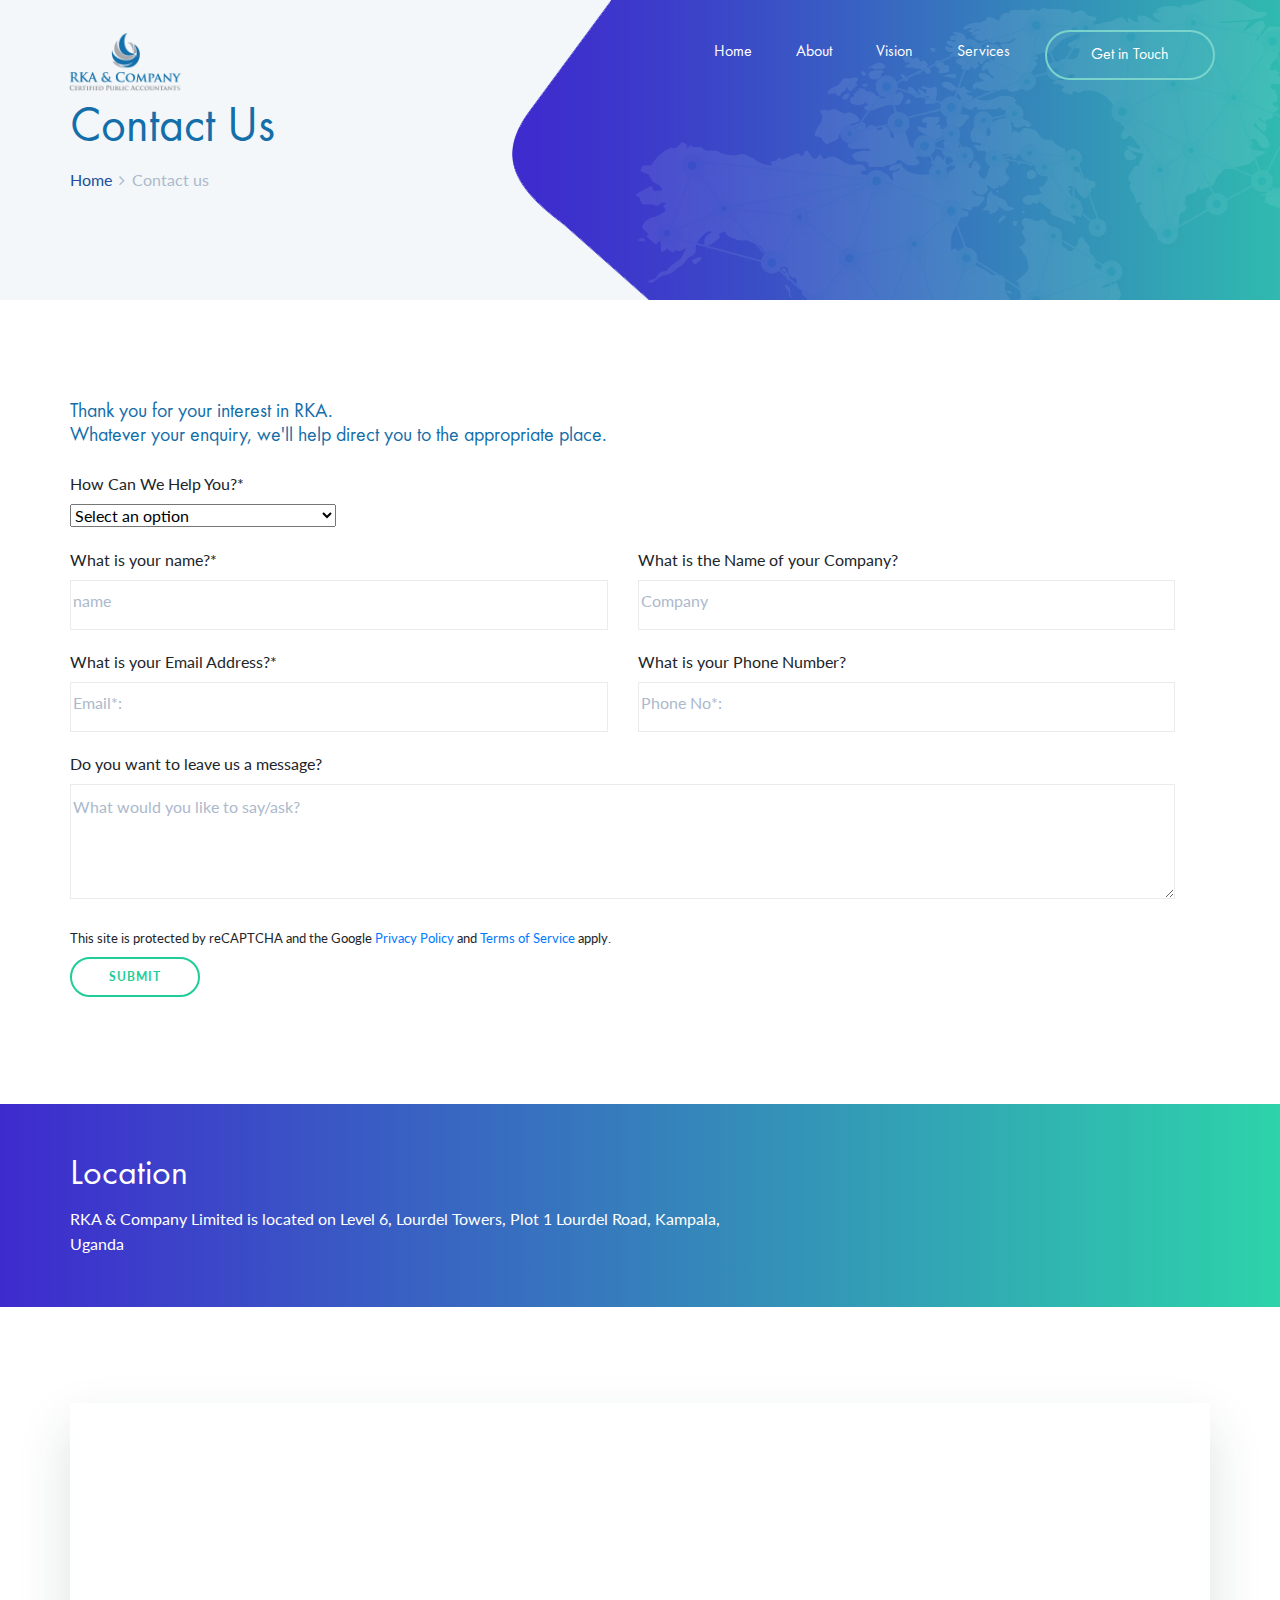
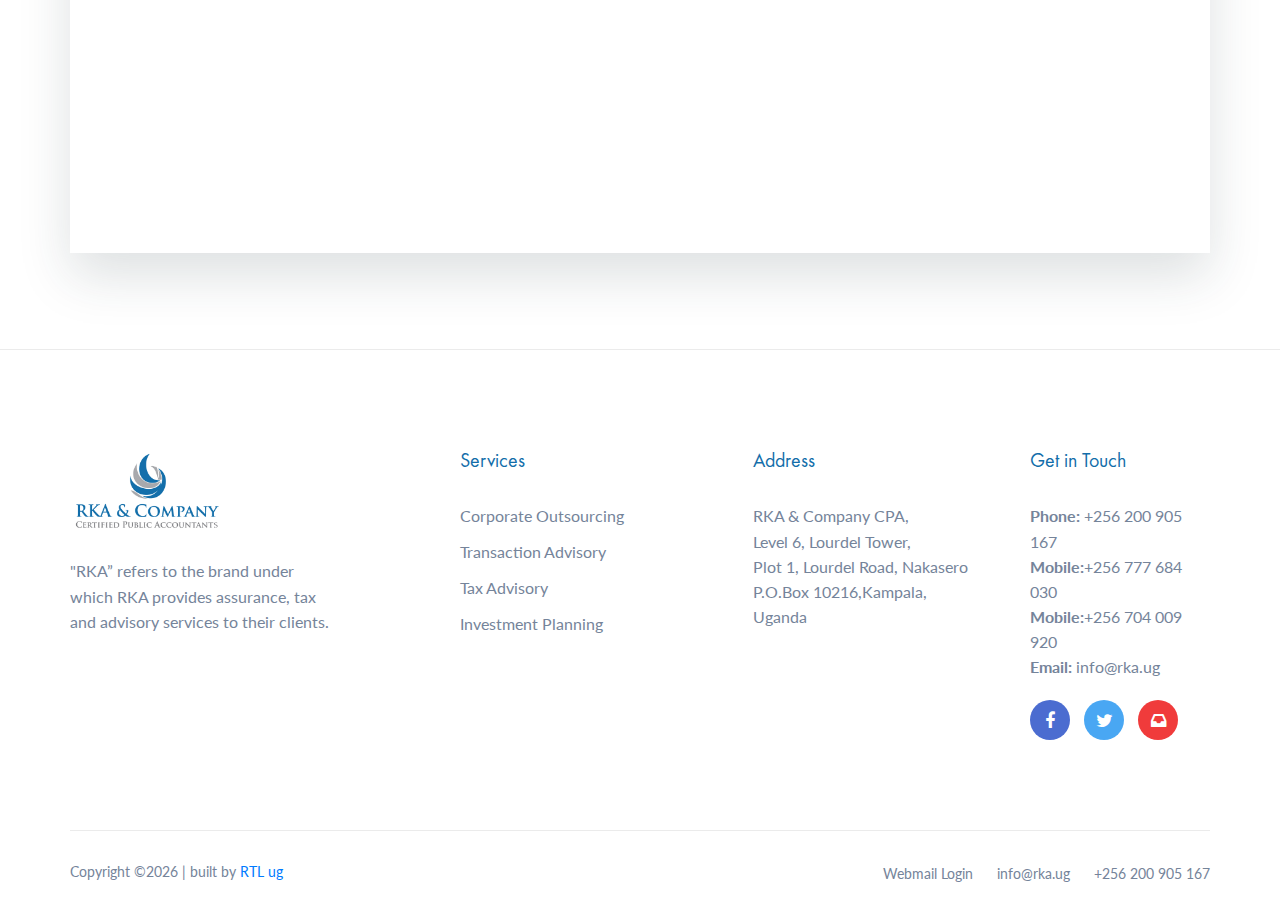
<file: contact.html>
<!DOCTYPE html>
<html lang="en">
	<head>
		<title>Contact Us | RKA & Company CPA - Best Financial Consultancy firm in the region</title>
		<meta charset="UTF-8">
		<meta name="description" content="Learn More about RKA & Company Advocates: Best Financial Consultancy Firm in the region">
		<meta name="keywords" content="">
		<meta name="viewport" content="width=device-width, initial-scale=1.0">
		<!-- Favicon -->
		
		<!-- Google Fonts -->
		<link href="https://fonts.googleapis.com/css?family=Lato" rel="stylesheet">
		
		<!-- Stylesheets -->
		<link rel="stylesheet" href="css/bootstrap.min.css"/>
		<link rel="stylesheet" href="css/font-awesome.min.css"/>
		<link rel="stylesheet" href="css/themify-icons.css"/>
		<link rel="stylesheet" href="css/style.css"/>
		
		<link href="favicon.ico" rel="shortcut icon"/>
		<link rel="apple-touch-icon" sizes="180x180" href="favicon/apple-touch-icon.png">
		<link rel="icon" type="image/png" sizes="32x32" href="favicon/favicon-32x32.png">
		<link rel="icon" type="image/png" sizes="16x16" href="favicon/favicon-16x16.png">
		<link rel="manifest" href="favicon/site.webmanifest">
	
	
		<!--[if lt IE 9]>
		  <script src="https://oss.maxcdn.com/html5shiv/3.7.2/html5shiv.min.js"></script>
		  <script src="https://oss.maxcdn.com/respond/1.4.2/respond.min.js"></script>
		<![endif]-->
	
	</head>
<body>
	<!-- Page Preloder -->
	<!-- <div id="preloder">
		<div class="loader"></div>
	</div> -->

	<!-- Header section -->
	<header class="header-section clearfix">
		<div class="container-fluid">
			<a href="/" class="site-logo">
				<img src="img/rka-long-logo-500x276.png" alt="" width="120">
				
			</a>
			<div class="responsive-bar"><i class="fa fa-bars"></i></div>
			<a href="contact" class="site-btn">Get in Touch</a>
			<nav class="main-menu">
				<ul class="menu-list">
					<li><a href="/">Home</a></li>
					<li><a href="/#about">About</a></li>
					<li><a href="/#vision">Vision</a></li>
					<li><a href="/#services">Services</a></li>
				</ul>
			</nav>
		</div>
	</header>
	<!-- Header section end -->



	<!-- Page info section -->
	<section class="page-info-section">
		<div class="container">
			<h2>Contact Us</h2>
			<div class="site-beradcamb">
				<a href="">Home</a>
				<span><i class="fa fa-angle-right"></i> Contact us</span>
			</div>
		</div>
	</section>
	<!-- Page info end -->
	<style>
		label{
			display: block;
		}
	</style>

	<!-- Contact section -->
	<section class="contact-page spad" id="contact">
		<div class="container">
			<div class="row">
				<div class="col-md-12 pb-4">
					<div>
						<h5>Thank you for your interest in RKA.<br>Whatever your enquiry, we'll help direct you to the appropriate place.</h5>
					</div>
				</div>
			</div>
			<div class="row">
				<div class="col-md-12">
					<form class="contact-form" id="contact-form" action="contactform/contactform.php" method="post">
						<div class="row">

							<div class="col-md-12">
								<div class="form-group">
									<label>How Can We Help You?*</label>
									<select id="EnquiryType" name="EnquiryType" class="styleSelBox input-name " placeholder="Select an option" required>
										<option value="">Select an option</option>
										<option value="Advisory services">Advisory services</option>
										<option value="Assurance services" >Assurance services</option>
										<option value="Tax services" >Tax services</option>
										<option value="Press &amp; media " >Press &amp; media </option>
										<option value="Publications &amp; marketing materials" >Publications &amp; marketing materials</option>
										<option value="Recruitment" >Recruitment</option>
					
									</select>
									<span><i class="ti-check"></i></span>
								</div>
							</div>

							<div class="col-md-6">
								<div class="form-group">
									<label>What is your name?*</label>
									<input class="check-form" type="text" placeholder="name" name="name" required>
									<span><i class="ti-check"></i></span>
								</div>
							</div>

							<div class="col-md-6">
								<div class="form-group">
									<label>What is the Name of your Company?</label>
									<input class="check-form" type="text" placeholder="Company" name="company">
									<span><i class="ti-check"></i></span>
								</div>
							</div>

							<div class="col-md-6">
								<div class="form-group">
									<label>What is your Email Address?*</label>
									<input class="check-form" type="email" placeholder="Email*:" name="email" required>
									<span><i class="ti-check"></i></span>
								</div>
							</div>

							<div class="col-md-6">
								<div class="form-group">
									<label>What is your Phone Number?</label>
									<input class="check-form" type="text" placeholder="Phone No*:" name="phone">
									<span><i class="ti-check"></i></span>
								</div>
							</div>

							

							<div class="col-md-12">
								<div class="form-group">
									<label>Do you want to leave us a message?</label>
									<textarea placeholder="What would you like to say/ask?" name="message" rows="4"></textarea>
									<span><i class="ti-check"></i></span>
								</div>
							</div>

							<div class="col-md-12">
                                <input type="hidden" name="recaptcha_response" id="recaptchaResponse">
                                <small class="copy">This site is protected by reCAPTCHA and the Google <a href="https://policies.google.com/privacy">Privacy Policy</a> and <a href="https://policies.google.com/terms">Terms of Service</a> apply.</small>
							</div>
							<div class="col-md-12 pt-2">
								<button id="submit"></button>
							</div>
							<div class="col-md-12" style="margin-top: 1em;">
								<div id="messages"></div>
								
							</div>
						</div>
					</form>
				</div>
			</div>
		</div>
	</section>
	<!-- Contact section end -->
	
		<!-- Newsletter section -->
		<section class="newsletter-section gradient-bg">
			<div class="container text-white">
				<div class="row">
					<div class="col-lg-7 newsletter-text">
						<h2>Location</h2>
						<p>RKA & Company Limited is located on Level 6, Lourdel Towers, Plot 1 Lourdel Road, Kampala, Uganda</p>
					</div>
				</div>
			</div>
		</section>
		<!-- Newsletter section end -->


	<!-- Map section -->
	<section class="contact-page spad" id="contact2" style="padding-top:6em;border-bottom:1px solid #ebebeb;">
		<div class="container">
			<div class="row">
				<div class="col-md-12 mt-5 mt-lg-0">
					<iframe class="map" src="https://www.google.com/maps/embed?pb=!1m18!1m12!1m3!1d2568.4222203870713!2d32.57480841658475!3d0.33118297960024107!2m3!1f0!2f0!3f0!3m2!1i1024!2i768!4f13.1!3m3!1m2!1s0x177dbb73562d7a5b%3A0x36e3ce70d42d48fd!2sLourdel%20Towers%2C%20Lourdel%20Rd%2C%20Kampala!5e0!3m2!1sen!2sug!4v1601899968753!5m2!1sen!2sug" width="100%" height="450" frameborder="0" style="border:0;" allowfullscreen="" aria-hidden="false" tabindex="0"></iframe>
				</div>
			</div>
		</div>
	</section>
	<!-- map section end -->


	<!-- Footer section -->
	<footer class="footer-section">
		<div class="container">
			<div class="row spad">
				<div class="col-md-6 col-lg-3 footer-widget">
					<img src="img/rka-long-logo-500x276.png" class="mb-4" alt="" height="85">
					<p>"RKA” refers to the brand under which RKA provides assurance, tax and advisory services to their clients. </p>
					
				</div>
				<div class="col-md-6 col-lg-2 offset-lg-1 footer-widget">
					<h5 class="widget-title">Services</h5>
					<ul>
						<li><a href="/#outsourcing">Corporate Outsourcing</a></li>
						<li><a href="/#transaction">Transaction Advisory</a></li>
						<li><a href="/#tax">Tax Advisory</a></li>
						<li><a href="/#investment">Investment Planning</a></li>
					</ul>
				</div>
				<div class="col-md-6 col-lg-3 offset-lg-1 footer-widget">
					<h5 class="widget-title">Address</h5>
					<!-- <ul>
						<li><a href="https://webmail.rka.ug" target="_blank">web mail </a></li>
						<li><a href="#contact">Privacy Policy</a></li>
						<li><a href="#contact">Contact Us</a></li>
						<li><a href="#services">Services</a></li>
					</ul> -->
					<p>
						RKA & Company CPA,<br>
						Level 6, Lourdel Tower,<br>
						Plot 1, Lourdel Road, Nakasero<br>
						P.O.Box 10216,Kampala,<br>
						Uganda
					</p>
				</div>
				<div class="col-md-6 col-lg-2 footer-widget pl-0">
					<h5 class="widget-title">Get in Touch</h5>
					<p>
						
						<strong>Phone:</strong> +256 200 905 167 <br>
						<strong>Mobile:</strong>+256 777 684 030<br>
						<strong>Mobile:</strong>+256 704 009 920<br>
						<strong>Email:</strong> info@rka.ug<br>
					  </p>
					  <div class="social">
						<a href="http://fb.com/rkacompanyug" class="facebook" target="_blank" rel="nofollow"><i class="fa fa-facebook"></i></a>
						<a href="https://twitter.com/rka_ug" class="twitter" target="_blank" rel="nofollow"><i class="fa fa-twitter"></i></a>
						<a href="mailto:info@rka.ug" class="google" target="_blank" rel="nofollow"><i class="fa fa-inbox"></i></a>
						</div>
				</div>
			</div>
			<div class="footer-bottom">
				<div class="row">
					<div class="col-lg-4 text-center text-lg-left footer-left">
						<span>
							Copyright &copy;<script>document.write(new Date().getFullYear());</script> | built by <a href="https://studio.rtl.ug" target="_blank">RTL ug</a>
						</span>
					</div>
					<div class="col-lg-8 text-center text-lg-right">
						<ul class="footer-nav">
							<li><a href="https://webmail.rka.ug">Webmail Login </a></li>
							<li><a href="mailto:info@rka.ug">info@rka.ug</a></li>
							<li><a href="tel:+256200905167">+256 200 905 167</a></li>
						</ul>
					</div>
				</div>
			</div>
		</div>
	</footer>

		<a onclick="topFunction()" id="TopBtn" title="Go to top"><img src="img/top.png" class="img-fluid"></button>


	<!--====== Javascripts & Jquery ======-->
	
    <script type="text/javascript" src="https://cdnjs.cloudflare.com/ajax/libs/jquery/3.4.1/jquery.min.js"></script>
    <script type="text/javascript" src="https://stackpath.bootstrapcdn.com/bootstrap/4.3.1/js/bootstrap.bundle.min.js"></script>
	<script src="js/main.js"></script>


	<script src="https://www.google.com/recaptcha/api.js?render=6Lfv97AZAAAAADPEzmlwpehcmERSSwnrB-PNpuTn"></script>
	<script src="contactform/contactform.js"></script>
	
	<style>
				
		#submit {
		outline: none;
		height: 40px;
		text-align: center;
		width: 130px;
		border-radius: 40px;
		background: #fff;
		border: 2px solid #1ECD97;
		color: #1ECD97;
		letter-spacing: 1px;
		text-shadow: 0;
		font-size: 12px;
		font-weight: bold;
		cursor: pointer;
		-webkit-transition: all 0.25s ease;
		transition: all 0.25s ease;
		}
		#submit:hover {
		color: white;
		background: #1ECD97;
		}
		#submit:active {
		letter-spacing: 2px;
		}
		#submit:after {
		content: "SUBMIT";
		}

		#submit.onclick {
		width: 40px;
		border-color: #bbbbbb;
		border-width: 3px;
		font-size: 0;
		border-left-color: #1ECD97;
		-webkit-animation: rotating 2s 0.25s linear infinite;
				animation: rotating 2s 0.25s linear infinite;
		}
		#submit.onclick:after {
		content: "";
		}
		#submit.onclick:hover {
		color: #1ECD97;
		background: white;
		}

		#submit.done {
		font-size: 13px;
		color: white;
		background: #1ECD97;
		}
		#submit.done:after {
		font-family: 'FontAwesome';
		content: "\f00c";
		}

		#submit.fail {
		font-size: 13px;
		color: white;
		background: #cd1e2d;
		}
		#submit.fail:after {
		font-family: 'FontAwesome';
		content: "\f00d";
		}

		@-webkit-keyframes rotating {
		from {
			-webkit-transform: rotate(0deg);
					transform: rotate(0deg);
		}
		to {
			-webkit-transform: rotate(360deg);
					transform: rotate(360deg);
		}
		}

		@keyframes rotating {
		from {
			-webkit-transform: rotate(0deg);
					transform: rotate(0deg);
		}
		to {
			-webkit-transform: rotate(360deg);
					transform: rotate(360deg);
		}
		}

	</style>

</body>
</html>
</file>
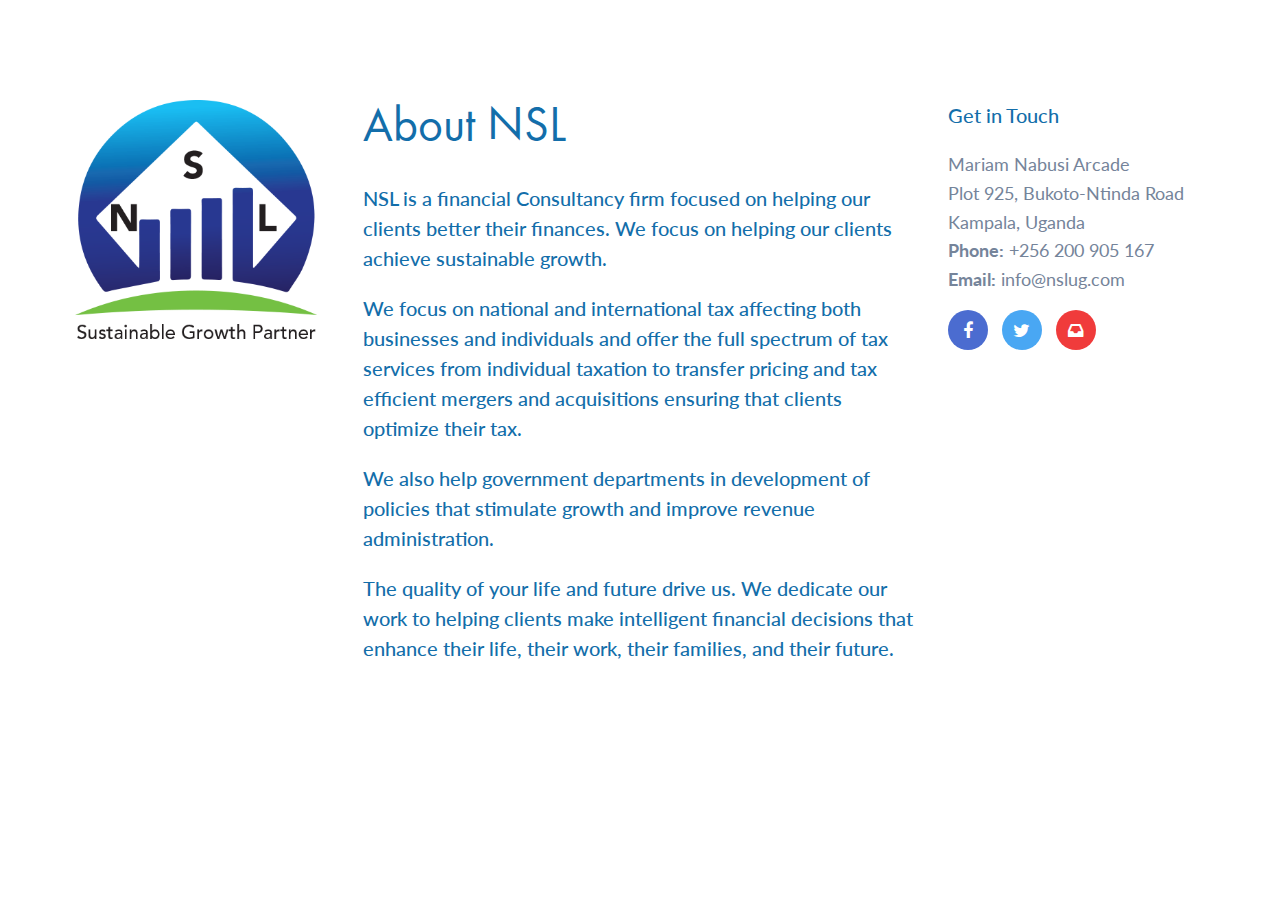
<file: index - old.html>
<!DOCTYPE html>
<html lang="en">
<head>
	<title>Home | NSL - Best Financial Consultancy firm in the region</title>
	<meta charset="UTF-8">
	<meta name="description" content="NSL : Best Financial Consultancy Firm in the region">
	<meta name="viewport" content="width=device-width, initial-scale=1.0">
	<!-- Favicon -->
	
	<!-- Google Fonts -->
	<link href="https://fonts.googleapis.com/css?family=Lato" rel="stylesheet">
	
	<!-- Stylesheets -->
	<link rel="stylesheet" href="css/bootstrap.min.css"/>
	<link rel="stylesheet" href="css/font-awesome.min.css"/>
	<link rel="stylesheet" href="css/themify-icons.css"/>
	<!-- <link rel="stylesheet" href="css/animate.css"/> -->
	<!-- <link rel="stylesheet" href="css/owl.carousel.css"/> -->
	<link rel="stylesheet" href="css/style.css"/>
	
	
	<link href="favicon.ico" rel="shortcut icon"/>
	<link rel="apple-touch-icon" sizes="180x180" href="/apple-touch-icon.png">
	<link rel="icon" type="image/png" sizes="32x32" href="/favicon-32x32.png">
	<link rel="icon" type="image/png" sizes="16x16" href="/favicon-16x16.png">
	<link rel="manifest" href="/site.webmanifest">

	<!--[if lt IE 9]>
	  <script src="https://oss.maxcdn.com/html5shiv/3.7.2/html5shiv.min.js"></script>
	  <script src="https://oss.maxcdn.com/respond/1.4.2/respond.min.js"></script>
	<![endif]-->

</head>
<body>
	<!-- Page Preloder -->
	<!-- <div id="preloder">
		<div class="loader"></div>
	</div> -->



	<!-- About section -->
	<section class="about-section spad" id="about">
		<div class="container">
			<div class="row" >
				
				<div class=" col-lg-3">
					<img src="img/nsl-logo.png" alt="">
				</div>
				<div class="col-lg-6 about-text">
					<h2>About NSL</h2>
					<h5>NSL is a financial Consultancy firm focused on helping our clients better their finances. We focus on helping our clients achieve sustainable growth.</h5>
					<h5>
						We focus on national and international tax affecting both businesses and individuals and offer the full spectrum of tax services from individual taxation to transfer pricing and tax efficient mergers and acquisitions ensuring that clients optimize their tax.
					</h5>
					<h5> We also help government departments in development of policies that stimulate growth and improve revenue administration.</h5>
					<h5>The quality of your life and future drive us. We dedicate our work to helping clients make intelligent financial decisions that enhance their life, their work, their families, and their future.
					</h5>

					

				</div>
				<div class="col-lg-3 about-text">

					<h5 class="widget-title">Get in Touch</h5>
					<p>
						Mariam Nabusi Arcade<br>
						Plot 925, Bukoto-Ntinda Road<br>
						Kampala, Uganda<br>
						<strong>Phone:</strong> +256 200 905 167 <br>
						<strong>Email:</strong> info@nslug.com<br>
					  </p>
					  

					<div class="social">
						<a href="http://fb.com/nslug" target="_blank" rel="nofollow" class="facebook"><i class="fa fa-facebook"></i></a>
						<a href="https://twitter.com/nsl_ug" target="_blank" rel="nofollow" class="twitter"><i class="fa fa-twitter"></i></a>
						<a href="mailto:info@nslug.com" target="_blank" rel="nofollow" class="google"><i class="fa fa-inbox"></i></a>
						<!-- <a href="" target="_blank" rel="nofollow" class="instagram"><i class="fa fa-instagram"></i></a> -->
					</div>

				</div>
			</div>
		</div>
	</section>

	
	<!--====== Javascripts & Jquery ======-->
	<!-- <script src="js/jquery-3.2.1.min.js"></script>
	<script src="js/owl.carousel.min.js"></script>
	<script src="js/main.js"></script> -->
</body>
</html>
</file>
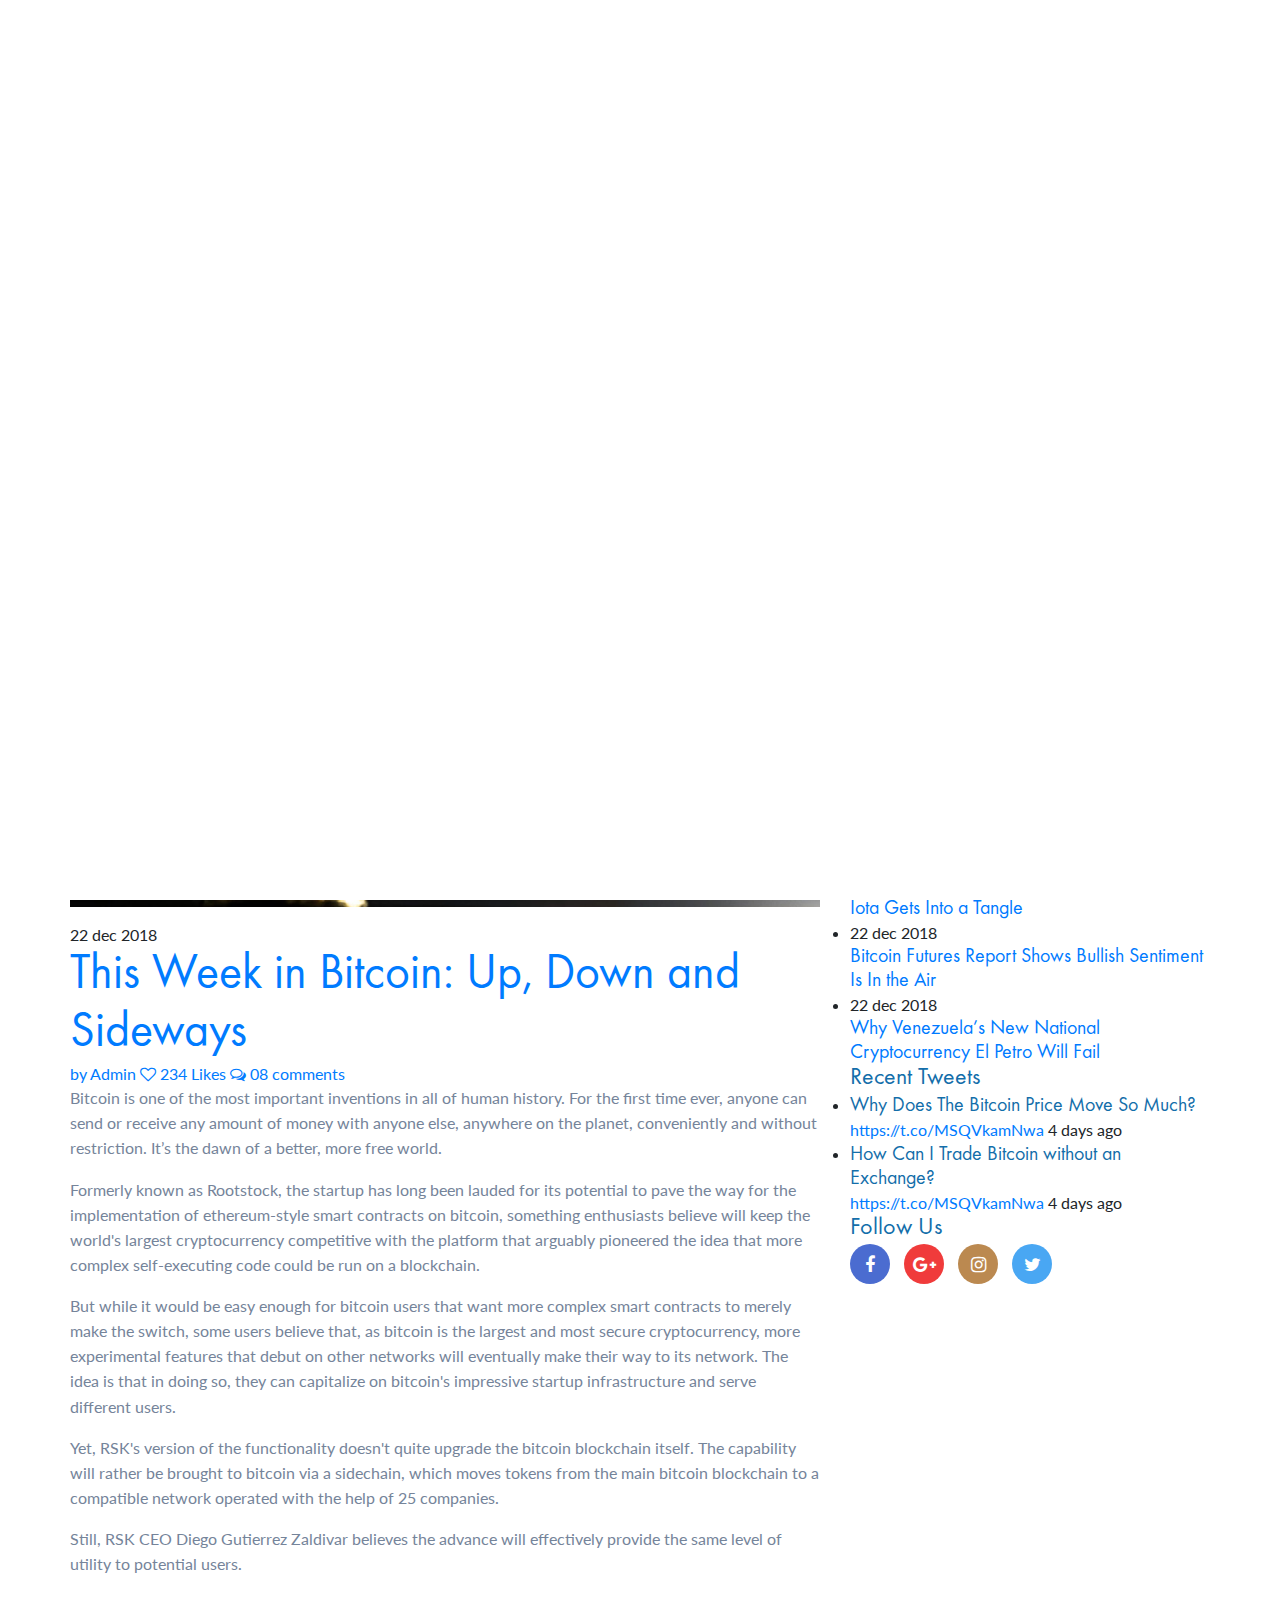
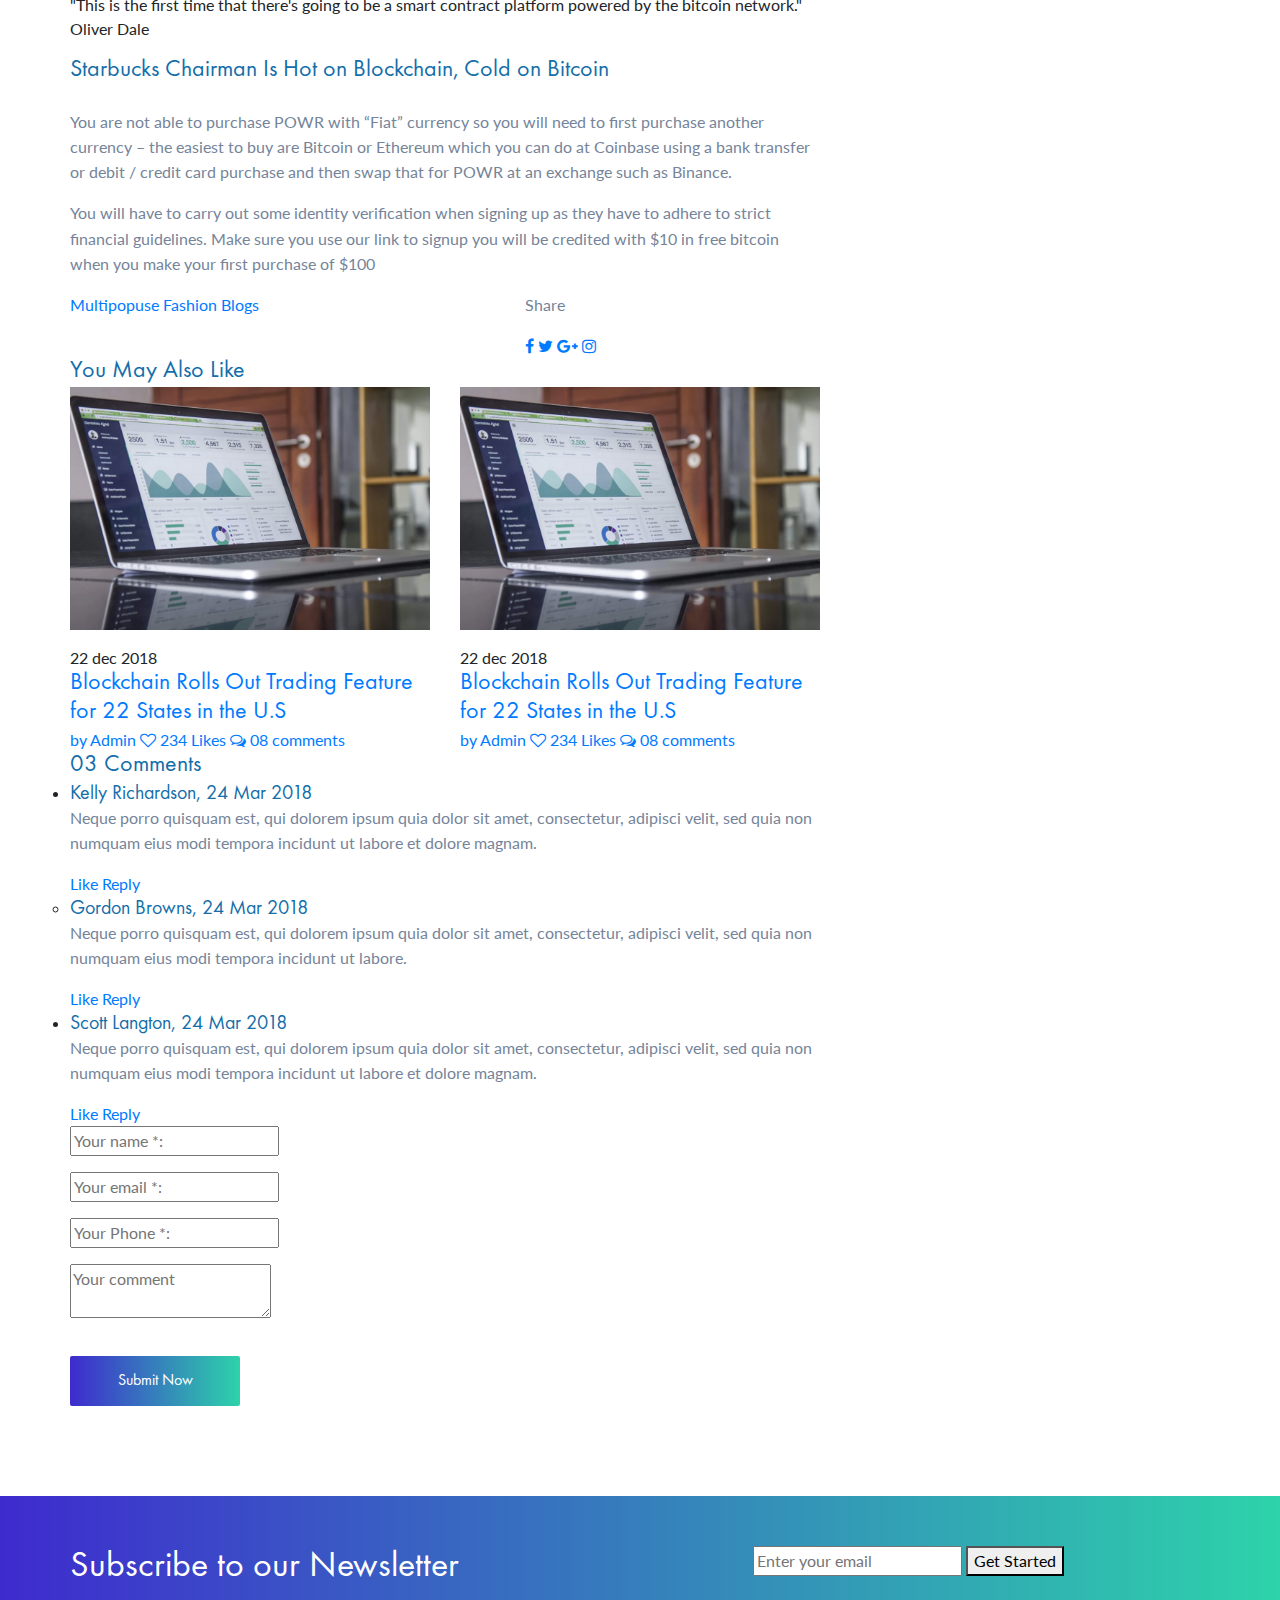
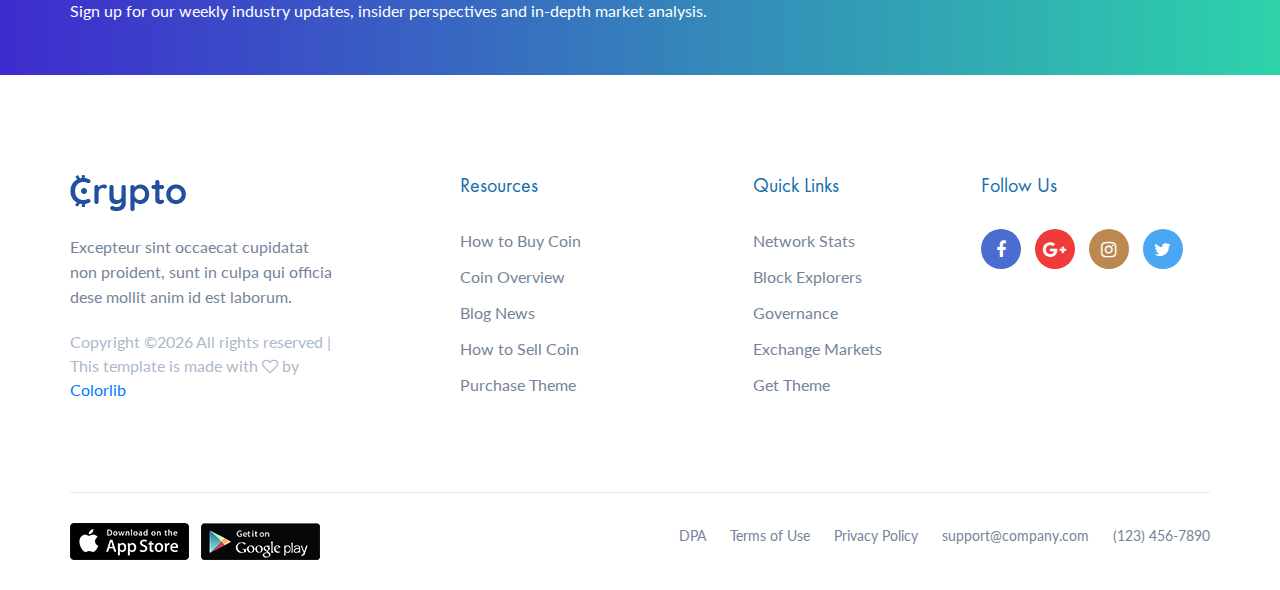
<file: single-blog.html>
<!DOCTYPE html>
<html lang="en">
<head>
	<title>Cryptocurrency - Landing Page Template</title>
	<meta charset="UTF-8">
	<meta name="description" content="Cryptocurrency Landing Page Template">
	<meta name="keywords" content="cryptocurrency, unica, creative, html">
	<meta name="viewport" content="width=device-width, initial-scale=1.0">
	<!-- Favicon -->
	<link href="img/favicon.ico" rel="shortcut icon"/>

	<!-- Google Fonts -->
	<link href="https://fonts.googleapis.com/css?family=Lato" rel="stylesheet">

	<!-- Stylesheets -->
	<link rel="stylesheet" href="css/bootstrap.min.css"/>
	<link rel="stylesheet" href="css/font-awesome.min.css"/>
	<link rel="stylesheet" href="css/themify-icons.css"/>
	<link rel="stylesheet" href="css/owl.carousel.css"/>
	<link rel="stylesheet" href="css/style.css"/>


	<!--[if lt IE 9]>
	  <script src="https://oss.maxcdn.com/html5shiv/3.7.2/html5shiv.min.js"></script>
	  <script src="https://oss.maxcdn.com/respond/1.4.2/respond.min.js"></script>
	<![endif]-->

</head>
<body>
	<!-- Page Preloder -->
	<div id="preloder">
		<div class="loader"></div>
	</div>

	<!-- Header section -->
	<header class="header-section clearfix">
		<div class="container-fluid">
			<a href="index.html" class="site-logo">
				<img src="img/logo.png" alt="">
			</a>
			<div class="responsive-bar"><i class="fa fa-bars"></i></div>
			<a href="" class="user"><i class="fa fa-user"></i></a>
			<a href="" class="site-btn">Sign Up Free</a>
			<nav class="main-menu">
				<ul class="menu-list">
					<li><a href="">Solution</a></li>
					<li><a href="">Features</a></li>
					<li><a href="">News</a></li>
					<li><a href="">About</a></li>
					<li><a href="">Contact</a></li>
				</ul>
			</nav>
		</div>
	</header>
	<!-- Header section end -->


	<!-- Page info section -->
	<section class="page-info-section">
		<div class="container">
			<h2>News</h2>
			<div class="site-beradcamb">
				<a href="">Home</a>
				<span><i class="fa fa-angle-right"></i> News</span>
			</div>
		</div>
	</section>
	<!-- Page info end -->


	<!-- Blog section -->
	<section class="single-blog-page spad">
		<div class="container">
			<div class="row">
				<div class="col-lg-8">
					<div class="blog-item bi-feature">
						<figure class="blog-thumb">
							<img src="img/blog/2.jpg" alt="">
						</figure>
						<div class="blog-text">
							<div class="post-date">22 dec 2018</div>
							<h2 class="blog-title"><a href="">This Week in Bitcoin: Up, Down and Sideways</a></h2>
							<div class="post-meta">
								<a href=""><span>by</span> Admin</a>
								<a href=""><i class="fa fa-heart-o"></i> 234 Likes</a>
								<a href=""><i class="fa fa-comments-o"></i> 08 comments</a>
							</div>
							<p>Bitcoin is one of the most important inventions in all of human history. For the first time ever, anyone can send or receive any amount of money with anyone else, anywhere on the planet, conveniently and without restriction. It’s the dawn of a better, more free world.</p>
							<p>Formerly known as Rootstock, the startup has long been lauded for its potential to pave the way for the implementation of ethereum-style smart contracts on bitcoin, something enthusiasts believe will keep the world's largest cryptocurrency competitive with the platform that arguably pioneered the idea that more complex self-executing code could be run on a blockchain.</p>
							<p>But while it would be easy enough for bitcoin users that want more complex smart contracts to merely make the switch, some users believe that, as bitcoin is the largest and most secure cryptocurrency, more experimental features that debut on other networks will eventually make their way to its network. The idea is that in doing so, they can capitalize on bitcoin's impressive startup infrastructure and serve different users.</p>
							<p>Yet, RSK's version of the functionality doesn't quite upgrade the bitcoin blockchain itself. The capability will rather be brought to bitcoin via a sidechain, which moves tokens from the main bitcoin blockchain to a compatible network operated with the help of 25 companies.</p>
							<p>Still, RSK CEO Diego Gutierrez Zaldivar believes the advance will effectively provide the same level of utility to potential users.</p>
							<blockquote>
								"This is the first time that there's going to be a smart contract platform powered by the bitcoin network."
								<span>Oliver Dale </span>
							</blockquote>
							<h4 class="mb-4">Starbucks Chairman Is Hot on Blockchain, Cold on Bitcoin</h4>
							<p>You are not able to purchase POWR with “Fiat” currency so you will need to first purchase another currency – the easiest to buy are Bitcoin or Ethereum which you can do at Coinbase using a bank transfer or debit / credit card purchase and then swap that for POWR at an exchange such as Binance.</p>
							<p>You will have to carry out some identity verification when signing up as they have to adhere to strict financial guidelines. Make sure you use our link to signup you will be credited with $10 in free bitcoin when you make your first purchase of $100</p>
							<div class="row">
								<div class="col-sm-7">
									<div class="post-tags">
										<a href="#">Multipopuse</a>
										<a href="#">Fashion</a>
										<a href="#">Blogs</a>
									</div>
								</div>
								<div class="col-sm-5">
									<div class="social-share">
										<p>Share</p>
										<a href=""><i class="fa fa-facebook"></i></a>
										<a href=""><i class="fa fa-twitter"></i></a>
										<a href=""><i class="fa fa-google-plus"></i></a>
										<a href=""><i class="fa fa-instagram"></i></a>
									</div>
								</div>
							</div>
							<div class="releted-posts">
								<h4>You May Also Like</h4>
								<div class="row">
									<div class="col-md-6">
										<div class="blog-item">
											<figure class="blog-thumb">
												<img src="img/blog/1.jpg" alt="">
											</figure>
											<div class="blog-text">
												<div class="post-date">22 dec 2018</div>
												<h4 class="blog-title"><a href="">Blockchain Rolls Out Trading Feature for 22 States in the U.S</a></h4>
												<div class="post-meta">
													<a href=""><span>by</span> Admin</a>
													<a href=""><i class="fa fa-heart-o"></i> 234 Likes</a>
													<a href=""><i class="fa fa-comments-o"></i> 08 comments</a>
												</div>
											</div>
										</div>
									</div>
									<div class="col-md-6">
										<div class="blog-item">
											<figure class="blog-thumb">
												<img src="img/blog/1.jpg" alt="">
											</figure>
											<div class="blog-text">
												<div class="post-date">22 dec 2018</div>
												<h4 class="blog-title"><a href="">Blockchain Rolls Out Trading Feature for 22 States in the U.S</a></h4>
												<div class="post-meta">
													<a href=""><span>by</span> Admin</a>
													<a href=""><i class="fa fa-heart-o"></i> 234 Likes</a>
													<a href=""><i class="fa fa-comments-o"></i> 08 comments</a>
												</div>
											</div>
										</div>
									</div>
								</div>
							</div>
							<div class="comment-area">
								<h4>03 Comments</h4>
								<ul class="comment-list">
									<li>
										<div class="comment">
											<div class="comment-avator set-bg" data-setbg="img/blog/comment/1.jpg"></div>
											<div class="comment-content">
												<h5>Kelly Richardson<span>, 24 Mar 2018</span></h5>
												<p>Neque porro quisquam est, qui dolorem ipsum quia dolor sit amet, consectetur, adipisci velit, sed quia non numquam eius modi tempora incidunt ut labore et dolore magnam.</p>
												<a href="" class="c-btn">Like</a>
												<a href="" class="c-btn">Reply</a>
											</div>
										</div>
										<ul class="replay-comment-list">
											<li>
												<div class="comment">
													<div class="comment-avator set-bg" data-setbg="img/blog/comment/2.jpg"></div>
													<div class="comment-content">
														<h5>Gordon Browns<span>, 24 Mar 2018</span></h5>
														<p>Neque porro quisquam est, qui dolorem ipsum quia dolor sit amet, consectetur, adipisci velit, sed quia non numquam eius modi tempora incidunt ut labore.</p>
														<a href="" class="c-btn">Like</a>
														<a href="" class="c-btn">Reply</a>
													</div>
												</div>
											</li>
										</ul>
									</li>
									<li>
										<div class="comment">
											<div class="comment-avator set-bg" data-setbg="img/blog/comment/3.jpg"></div>
											<div class="comment-content">
												<h5>Scott Langton<span>, 24 Mar 2018</span></h5>
												<p>Neque porro quisquam est, qui dolorem ipsum quia dolor sit amet, consectetur, adipisci velit, sed quia non numquam eius modi tempora incidunt ut labore et dolore magnam.</p>
												<a href="" class="c-btn">Like</a>
												<a href="" class="c-btn">Reply</a>
											</div>
										</div>
									</li>
								</ul>
							</div>
							<div class="comment-form-area">
								<form class="comment-form">
									<div class="form-group">
										<input type="text" placeholder="Your name *:">
										<label></label>
									</div>
									<div class="form-group">
										<input type="email" placeholder="Your email *:">
										<label></label>
									</div>
									<div class="form-group">
										<input type="text" placeholder="Your Phone *:">
										<label></label>
									</div>
									<div class="form-group clearfix">
										<textarea placeholder="Your comment"></textarea>
										<label></label>
									</div>
									<button class="site-btn sb-gradients no-radius mt-3">Submit Now</button>
								</form>
							</div>
						</div>
					</div>
				</div>
				<div class="col-lg-4 col-md-6 sideber pt-5 pt-lg-0">
					<div class="widget-area">
						<h4 class="widget-title">News Letter</h4>
						<p>Receive our newsletter to stay on top of the latest posts.</p>
						<form class="widget-subscribe-from">
							<input type="text" placeholder="Enter your email">
							<button class="site-btn sb-full-- sb-gradients">Subscribe</button>
						</form>
					</div>
					<div class="widget-area">
						<div class="widget">
							<h4 class="widget-title">Categories</h4>
							<ul>
								<li><a href="#">Prediction markets</a></li>
								<li><a href="#">Storage</a></li>
								<li><a href="#">Token exchange</a></li>
								<li><a href="#">Computation</a></li>
								<li><a href="#">Identity</a></li>
								<li><a href="#">ICOs</a></li>
							</ul>
						</div>
						<div class="widget">
							<h4 class="widget-title">Popular Posts</h4>
							<ul class="popular-posts">
								<li>
									<span>22 dec 2018</span>
									<h5><a href="">Lightning and Mainnet: A Look at the Protocol’s Hype, Trials, and Error</a></h5>
								</li>
								<li>
									<span>22 dec 2018</span>
									<h5><a href="">This Week in Bitcoin: Japan Gets Goxxed and Iota Gets Into a Tangle</a></h5>
								</li>
								<li>
									<span>22 dec 2018</span>
									<h5><a href="">Bitcoin Futures Report Shows Bullish Sentiment Is In the Air</a></h5>
								</li>
								<li>
									<span>22 dec 2018</span>
									<h5><a href="">Why Venezuela’s New National Cryptocurrency El Petro Will Fail</a></h5>
								</li>
							</ul>
						</div>
						<div class="widget">
							<h4 class="widget-title">Recent Tweets</h4>
							<ul class="twitter-widget">
								<li>
									<h5>Why Does The Bitcoin Price Move So Much?</h5>
									<a href="https://t.co/MSQVkamNwa">https://t.co/MSQVkamNwa</a>
									<span>4 days ago</span>
								</li>
								<li>
									<h5>How Can I Trade Bitcoin without an Exchange?</h5>
									<a href="https://t.co/MSQVkamNwa">https://t.co/MSQVkamNwa</a>
									<span>4 days ago</span>
								</li>
							</ul>
						</div>
						<div class="widget">
							<h4 class="widget-title">Follow Us</h4>
							<div class="social">
								<a href="" class="facebook"><i class="fa fa-facebook"></i></a>
								<a href="" class="google"><i class="fa fa-google-plus"></i></a>
								<a href="" class="instagram"><i class="fa fa-instagram"></i></a>
								<a href="" class="twitter"><i class="fa fa-twitter"></i></a>
							</div>
						</div>
					</div>
				</div>
			</div>
		</div>
	</section>
	<!-- Blog section end -->


	<!-- Newsletter section -->
	<section class="newsletter-section gradient-bg">
		<div class="container text-white">
			<div class="row">
				<div class="col-lg-7 newsletter-text">
					<h2>Subscribe to our Newsletter</h2>
					<p>Sign up for our weekly industry updates, insider perspectives and in-depth market analysis.</p>
				</div>
				<div class="col-lg-5 col-md-8 offset-lg-0 offset-md-2">
					<form class="newsletter-form">
						<input type="text" placeholder="Enter your email">
						<button>Get Started</button>
					</form>
				</div>
			</div>
		</div>
	</section>
	<!-- Newsletter section end -->


	<!-- Footer section -->
	<footer class="footer-section">
		<div class="container">
			<div class="row spad">
				<div class="col-md-6 col-lg-3 footer-widget">
					<img src="img/logo.png" class="mb-4" alt="">
					<p>Excepteur sint occaecat cupidatat non proident, sunt in culpa qui officia dese mollit anim id est laborum.</p>
					<span><!-- Link back to Colorlib can't be removed. Template is licensed under CC BY 3.0. -->
Copyright &copy;<script>document.write(new Date().getFullYear());</script> All rights reserved | This template is made with <i class="fa fa-heart-o" aria-hidden="true"></i> by <a href="https://colorlib.com" target="_blank">Colorlib</a>
<!-- Link back to Colorlib can't be removed. Template is licensed under CC BY 3.0. --></span>
				</div>
				<div class="col-md-6 col-lg-2 offset-lg-1 footer-widget">
					<h5 class="widget-title">Resources</h5>
					<ul>
						<li><a href="#">How to Buy Coin</a></li>
						<li><a href="#">Coin Overview</a></li>
						<li><a href="#">Blog News</a></li>
						<li><a href="#">How to Sell Coin</a></li>
						<li><a href="#">Purchase Theme</a></li>
					</ul>
				</div>
				<div class="col-md-6 col-lg-2 offset-lg-1 footer-widget">
					<h5 class="widget-title">Quick Links</h5>
					<ul>
						<li><a href="#">Network Stats</a></li>
						<li><a href="#">Block Explorers</a></li>
						<li><a href="#">Governance</a></li>
						<li><a href="#">Exchange Markets</a></li>
						<li><a href="#">Get Theme</a></li>
					</ul>
				</div>
				<div class="col-md-6 col-lg-3 footer-widget pl-lg-5 pl-3">
					<h5 class="widget-title">Follow Us</h5>
					<div class="social">
						<a href="" class="facebook"><i class="fa fa-facebook"></i></a>
						<a href="" class="google"><i class="fa fa-google-plus"></i></a>
						<a href="" class="instagram"><i class="fa fa-instagram"></i></a>
						<a href="" class="twitter"><i class="fa fa-twitter"></i></a>
					</div>
				</div>
			</div>
			<div class="footer-bottom">
				<div class="row">
					<div class="col-lg-4 store-links text-center text-lg-left pb-3 pb-lg-0">
						<a href=""><img src="img/appstore.png" alt="" class="mr-2"></a>
						<a href=""><img src="img/playstore.png" alt=""></a>
					</div>
					<div class="col-lg-8 text-center text-lg-right">
						<ul class="footer-nav">
							<li><a href="">DPA</a></li>
							<li><a href="">Terms of Use</a></li>
							<li><a href="">Privacy Policy </a></li>
							<li><a href="">support@company.com</a></li>
							<li><a href="">(123) 456-7890</a></li>
						</ul>
					</div>
				</div>
			</div>
		</div>
	</footer>


	<!--====== Javascripts & Jquery ======-->
	<script src="js/jquery-3.2.1.min.js"></script>
	<script src="js/owl.carousel.min.js"></script>
	<script src="js/main.js"></script>
</body>
</html>
</file>
<file: css/themify-icons.css>
@font-face {
	font-family: 'themify';
	src:url('../icon-fonts/themify.eot?-fvbane');
	src:url('../icon-fonts/themify.eot?#iefix-fvbane') format('embedded-opentype'),
		url('../icon-fonts/themify.woff?-fvbane') format('woff'),
		url('../icon-fonts/themify.ttf?-fvbane') format('truetype'),
		url('../icon-fonts/themify.svg?-fvbane#themify') format('svg');
	font-weight: normal;
	font-style: normal;
}

[class^="ti-"], [class*=" ti-"] {
	font-family: 'themify';
	speak: none;
	font-style: normal;
	font-weight: normal;
	font-variant: normal;
	text-transform: none;
	line-height: 1;

	/* Better Font Rendering =========== */
	-webkit-font-smoothing: antialiased;
	-moz-osx-font-smoothing: grayscale;
}

.ti-wand:before {
	content: "\e600";
}
.ti-volume:before {
	content: "\e601";
}
.ti-user:before {
	content: "\e602";
}
.ti-unlock:before {
	content: "\e603";
}
.ti-unlink:before {
	content: "\e604";
}
.ti-trash:before {
	content: "\e605";
}
.ti-thought:before {
	content: "\e606";
}
.ti-target:before {
	content: "\e607";
}
.ti-tag:before {
	content: "\e608";
}
.ti-tablet:before {
	content: "\e609";
}
.ti-star:before {
	content: "\e60a";
}
.ti-spray:before {
	content: "\e60b";
}
.ti-signal:before {
	content: "\e60c";
}
.ti-shopping-cart:before {
	content: "\e60d";
}
.ti-shopping-cart-full:before {
	content: "\e60e";
}
.ti-settings:before {
	content: "\e60f";
}
.ti-search:before {
	content: "\e610";
}
.ti-zoom-in:before {
	content: "\e611";
}
.ti-zoom-out:before {
	content: "\e612";
}
.ti-cut:before {
	content: "\e613";
}
.ti-ruler:before {
	content: "\e614";
}
.ti-ruler-pencil:before {
	content: "\e615";
}
.ti-ruler-alt:before {
	content: "\e616";
}
.ti-bookmark:before {
	content: "\e617";
}
.ti-bookmark-alt:before {
	content: "\e618";
}
.ti-reload:before {
	content: "\e619";
}
.ti-plus:before {
	content: "\e61a";
}
.ti-pin:before {
	content: "\e61b";
}
.ti-pencil:before {
	content: "\e61c";
}
.ti-pencil-alt:before {
	content: "\e61d";
}
.ti-paint-roller:before {
	content: "\e61e";
}
.ti-paint-bucket:before {
	content: "\e61f";
}
.ti-na:before {
	content: "\e620";
}
.ti-mobile:before {
	content: "\e621";
}
.ti-minus:before {
	content: "\e622";
}
.ti-medall:before {
	content: "\e623";
}
.ti-medall-alt:before {
	content: "\e624";
}
.ti-marker:before {
	content: "\e625";
}
.ti-marker-alt:before {
	content: "\e626";
}
.ti-arrow-up:before {
	content: "\e627";
}
.ti-arrow-right:before {
	content: "\e628";
}
.ti-arrow-left:before {
	content: "\e629";
}
.ti-arrow-down:before {
	content: "\e62a";
}
.ti-lock:before {
	content: "\e62b";
}
.ti-location-arrow:before {
	content: "\e62c";
}
.ti-link:before {
	content: "\e62d";
}
.ti-layout:before {
	content: "\e62e";
}
.ti-layers:before {
	content: "\e62f";
}
.ti-layers-alt:before {
	content: "\e630";
}
.ti-key:before {
	content: "\e631";
}
.ti-import:before {
	content: "\e632";
}
.ti-image:before {
	content: "\e633";
}
.ti-heart:before {
	content: "\e634";
}
.ti-heart-broken:before {
	content: "\e635";
}
.ti-hand-stop:before {
	content: "\e636";
}
.ti-hand-open:before {
	content: "\e637";
}
.ti-hand-drag:before {
	content: "\e638";
}
.ti-folder:before {
	content: "\e639";
}
.ti-flag:before {
	content: "\e63a";
}
.ti-flag-alt:before {
	content: "\e63b";
}
.ti-flag-alt-2:before {
	content: "\e63c";
}
.ti-eye:before {
	content: "\e63d";
}
.ti-export:before {
	content: "\e63e";
}
.ti-exchange-vertical:before {
	content: "\e63f";
}
.ti-desktop:before {
	content: "\e640";
}
.ti-cup:before {
	content: "\e641";
}
.ti-crown:before {
	content: "\e642";
}
.ti-comments:before {
	content: "\e643";
}
.ti-comment:before {
	content: "\e644";
}
.ti-comment-alt:before {
	content: "\e645";
}
.ti-close:before {
	content: "\e646";
}
.ti-clip:before {
	content: "\e647";
}
.ti-angle-up:before {
	content: "\e648";
}
.ti-angle-right:before {
	content: "\e649";
}
.ti-angle-left:before {
	content: "\e64a";
}
.ti-angle-down:before {
	content: "\e64b";
}
.ti-check:before {
	content: "\e64c";
}
.ti-check-box:before {
	content: "\e64d";
}
.ti-camera:before {
	content: "\e64e";
}
.ti-announcement:before {
	content: "\e64f";
}
.ti-brush:before {
	content: "\e650";
}
.ti-briefcase:before {
	content: "\e651";
}
.ti-bolt:before {
	content: "\e652";
}
.ti-bolt-alt:before {
	content: "\e653";
}
.ti-blackboard:before {
	content: "\e654";
}
.ti-bag:before {
	content: "\e655";
}
.ti-move:before {
	content: "\e656";
}
.ti-arrows-vertical:before {
	content: "\e657";
}
.ti-arrows-horizontal:before {
	content: "\e658";
}
.ti-fullscreen:before {
	content: "\e659";
}
.ti-arrow-top-right:before {
	content: "\e65a";
}
.ti-arrow-top-left:before {
	content: "\e65b";
}
.ti-arrow-circle-up:before {
	content: "\e65c";
}
.ti-arrow-circle-right:before {
	content: "\e65d";
}
.ti-arrow-circle-left:before {
	content: "\e65e";
}
.ti-arrow-circle-down:before {
	content: "\e65f";
}
.ti-angle-double-up:before {
	content: "\e660";
}
.ti-angle-double-right:before {
	content: "\e661";
}
.ti-angle-double-left:before {
	content: "\e662";
}
.ti-angle-double-down:before {
	content: "\e663";
}
.ti-zip:before {
	content: "\e664";
}
.ti-world:before {
	content: "\e665";
}
.ti-wheelchair:before {
	content: "\e666";
}
.ti-view-list:before {
	content: "\e667";
}
.ti-view-list-alt:before {
	content: "\e668";
}
.ti-view-grid:before {
	content: "\e669";
}
.ti-uppercase:before {
	content: "\e66a";
}
.ti-upload:before {
	content: "\e66b";
}
.ti-underline:before {
	content: "\e66c";
}
.ti-truck:before {
	content: "\e66d";
}
.ti-timer:before {
	content: "\e66e";
}
.ti-ticket:before {
	content: "\e66f";
}
.ti-thumb-up:before {
	content: "\e670";
}
.ti-thumb-down:before {
	content: "\e671";
}
.ti-text:before {
	content: "\e672";
}
.ti-stats-up:before {
	content: "\e673";
}
.ti-stats-down:before {
	content: "\e674";
}
.ti-split-v:before {
	content: "\e675";
}
.ti-split-h:before {
	content: "\e676";
}
.ti-smallcap:before {
	content: "\e677";
}
.ti-shine:before {
	content: "\e678";
}
.ti-shift-right:before {
	content: "\e679";
}
.ti-shift-left:before {
	content: "\e67a";
}
.ti-shield:before {
	content: "\e67b";
}
.ti-notepad:before {
	content: "\e67c";
}
.ti-server:before {
	content: "\e67d";
}
.ti-quote-right:before {
	content: "\e67e";
}
.ti-quote-left:before {
	content: "\e67f";
}
.ti-pulse:before {
	content: "\e680";
}
.ti-printer:before {
	content: "\e681";
}
.ti-power-off:before {
	content: "\e682";
}
.ti-plug:before {
	content: "\e683";
}
.ti-pie-chart:before {
	content: "\e684";
}
.ti-paragraph:before {
	content: "\e685";
}
.ti-panel:before {
	content: "\e686";
}
.ti-package:before {
	content: "\e687";
}
.ti-music:before {
	content: "\e688";
}
.ti-music-alt:before {
	content: "\e689";
}
.ti-mouse:before {
	content: "\e68a";
}
.ti-mouse-alt:before {
	content: "\e68b";
}
.ti-money:before {
	content: "\e68c";
}
.ti-microphone:before {
	content: "\e68d";
}
.ti-menu:before {
	content: "\e68e";
}
.ti-menu-alt:before {
	content: "\e68f";
}
.ti-map:before {
	content: "\e690";
}
.ti-map-alt:before {
	content: "\e691";
}
.ti-loop:before {
	content: "\e692";
}
.ti-location-pin:before {
	content: "\e693";
}
.ti-list:before {
	content: "\e694";
}
.ti-light-bulb:before {
	content: "\e695";
}
.ti-Italic:before {
	content: "\e696";
}
.ti-info:before {
	content: "\e697";
}
.ti-infinite:before {
	content: "\e698";
}
.ti-id-badge:before {
	content: "\e699";
}
.ti-hummer:before {
	content: "\e69a";
}
.ti-home:before {
	content: "\e69b";
}
.ti-help:before {
	content: "\e69c";
}
.ti-headphone:before {
	content: "\e69d";
}
.ti-harddrives:before {
	content: "\e69e";
}
.ti-harddrive:before {
	content: "\e69f";
}
.ti-gift:before {
	content: "\e6a0";
}
.ti-game:before {
	content: "\e6a1";
}
.ti-filter:before {
	content: "\e6a2";
}
.ti-files:before {
	content: "\e6a3";
}
.ti-file:before {
	content: "\e6a4";
}
.ti-eraser:before {
	content: "\e6a5";
}
.ti-envelope:before {
	content: "\e6a6";
}
.ti-download:before {
	content: "\e6a7";
}
.ti-direction:before {
	content: "\e6a8";
}
.ti-direction-alt:before {
	content: "\e6a9";
}
.ti-dashboard:before {
	content: "\e6aa";
}
.ti-control-stop:before {
	content: "\e6ab";
}
.ti-control-shuffle:before {
	content: "\e6ac";
}
.ti-control-play:before {
	content: "\e6ad";
}
.ti-control-pause:before {
	content: "\e6ae";
}
.ti-control-forward:before {
	content: "\e6af";
}
.ti-control-backward:before {
	content: "\e6b0";
}
.ti-cloud:before {
	content: "\e6b1";
}
.ti-cloud-up:before {
	content: "\e6b2";
}
.ti-cloud-down:before {
	content: "\e6b3";
}
.ti-clipboard:before {
	content: "\e6b4";
}
.ti-car:before {
	content: "\e6b5";
}
.ti-calendar:before {
	content: "\e6b6";
}
.ti-book:before {
	content: "\e6b7";
}
.ti-bell:before {
	content: "\e6b8";
}
.ti-basketball:before {
	content: "\e6b9";
}
.ti-bar-chart:before {
	content: "\e6ba";
}
.ti-bar-chart-alt:before {
	content: "\e6bb";
}
.ti-back-right:before {
	content: "\e6bc";
}
.ti-back-left:before {
	content: "\e6bd";
}
.ti-arrows-corner:before {
	content: "\e6be";
}
.ti-archive:before {
	content: "\e6bf";
}
.ti-anchor:before {
	content: "\e6c0";
}
.ti-align-right:before {
	content: "\e6c1";
}
.ti-align-left:before {
	content: "\e6c2";
}
.ti-align-justify:before {
	content: "\e6c3";
}
.ti-align-center:before {
	content: "\e6c4";
}
.ti-alert:before {
	content: "\e6c5";
}
.ti-alarm-clock:before {
	content: "\e6c6";
}
.ti-agenda:before {
	content: "\e6c7";
}
.ti-write:before {
	content: "\e6c8";
}
.ti-window:before {
	content: "\e6c9";
}
.ti-widgetized:before {
	content: "\e6ca";
}
.ti-widget:before {
	content: "\e6cb";
}
.ti-widget-alt:before {
	content: "\e6cc";
}
.ti-wallet:before {
	content: "\e6cd";
}
.ti-video-clapper:before {
	content: "\e6ce";
}
.ti-video-camera:before {
	content: "\e6cf";
}
.ti-vector:before {
	content: "\e6d0";
}
.ti-themify-logo:before {
	content: "\e6d1";
}
.ti-themify-favicon:before {
	content: "\e6d2";
}
.ti-themify-favicon-alt:before {
	content: "\e6d3";
}
.ti-support:before {
	content: "\e6d4";
}
.ti-stamp:before {
	content: "\e6d5";
}
.ti-split-v-alt:before {
	content: "\e6d6";
}
.ti-slice:before {
	content: "\e6d7";
}
.ti-shortcode:before {
	content: "\e6d8";
}
.ti-shift-right-alt:before {
	content: "\e6d9";
}
.ti-shift-left-alt:before {
	content: "\e6da";
}
.ti-ruler-alt-2:before {
	content: "\e6db";
}
.ti-receipt:before {
	content: "\e6dc";
}
.ti-pin2:before {
	content: "\e6dd";
}
.ti-pin-alt:before {
	content: "\e6de";
}
.ti-pencil-alt2:before {
	content: "\e6df";
}
.ti-palette:before {
	content: "\e6e0";
}
.ti-more:before {
	content: "\e6e1";
}
.ti-more-alt:before {
	content: "\e6e2";
}
.ti-microphone-alt:before {
	content: "\e6e3";
}
.ti-magnet:before {
	content: "\e6e4";
}
.ti-line-double:before {
	content: "\e6e5";
}
.ti-line-dotted:before {
	content: "\e6e6";
}
.ti-line-dashed:before {
	content: "\e6e7";
}
.ti-layout-width-full:before {
	content: "\e6e8";
}
.ti-layout-width-default:before {
	content: "\e6e9";
}
.ti-layout-width-default-alt:before {
	content: "\e6ea";
}
.ti-layout-tab:before {
	content: "\e6eb";
}
.ti-layout-tab-window:before {
	content: "\e6ec";
}
.ti-layout-tab-v:before {
	content: "\e6ed";
}
.ti-layout-tab-min:before {
	content: "\e6ee";
}
.ti-layout-slider:before {
	content: "\e6ef";
}
.ti-layout-slider-alt:before {
	content: "\e6f0";
}
.ti-layout-sidebar-right:before {
	content: "\e6f1";
}
.ti-layout-sidebar-none:before {
	content: "\e6f2";
}
.ti-layout-sidebar-left:before {
	content: "\e6f3";
}
.ti-layout-placeholder:before {
	content: "\e6f4";
}
.ti-layout-menu:before {
	content: "\e6f5";
}
.ti-layout-menu-v:before {
	content: "\e6f6";
}
.ti-layout-menu-separated:before {
	content: "\e6f7";
}
.ti-layout-menu-full:before {
	content: "\e6f8";
}
.ti-layout-media-right-alt:before {
	content: "\e6f9";
}
.ti-layout-media-right:before {
	content: "\e6fa";
}
.ti-layout-media-overlay:before {
	content: "\e6fb";
}
.ti-layout-media-overlay-alt:before {
	content: "\e6fc";
}
.ti-layout-media-overlay-alt-2:before {
	content: "\e6fd";
}
.ti-layout-media-left-alt:before {
	content: "\e6fe";
}
.ti-layout-media-left:before {
	content: "\e6ff";
}
.ti-layout-media-center-alt:before {
	content: "\e700";
}
.ti-layout-media-center:before {
	content: "\e701";
}
.ti-layout-list-thumb:before {
	content: "\e702";
}
.ti-layout-list-thumb-alt:before {
	content: "\e703";
}
.ti-layout-list-post:before {
	content: "\e704";
}
.ti-layout-list-large-image:before {
	content: "\e705";
}
.ti-layout-line-solid:before {
	content: "\e706";
}
.ti-layout-grid4:before {
	content: "\e707";
}
.ti-layout-grid3:before {
	content: "\e708";
}
.ti-layout-grid2:before {
	content: "\e709";
}
.ti-layout-grid2-thumb:before {
	content: "\e70a";
}
.ti-layout-cta-right:before {
	content: "\e70b";
}
.ti-layout-cta-left:before {
	content: "\e70c";
}
.ti-layout-cta-center:before {
	content: "\e70d";
}
.ti-layout-cta-btn-right:before {
	content: "\e70e";
}
.ti-layout-cta-btn-left:before {
	content: "\e70f";
}
.ti-layout-column4:before {
	content: "\e710";
}
.ti-layout-column3:before {
	content: "\e711";
}
.ti-layout-column2:before {
	content: "\e712";
}
.ti-layout-accordion-separated:before {
	content: "\e713";
}
.ti-layout-accordion-merged:before {
	content: "\e714";
}
.ti-layout-accordion-list:before {
	content: "\e715";
}
.ti-ink-pen:before {
	content: "\e716";
}
.ti-info-alt:before {
	content: "\e717";
}
.ti-help-alt:before {
	content: "\e718";
}
.ti-headphone-alt:before {
	content: "\e719";
}
.ti-hand-point-up:before {
	content: "\e71a";
}
.ti-hand-point-right:before {
	content: "\e71b";
}
.ti-hand-point-left:before {
	content: "\e71c";
}
.ti-hand-point-down:before {
	content: "\e71d";
}
.ti-gallery:before {
	content: "\e71e";
}
.ti-face-smile:before {
	content: "\e71f";
}
.ti-face-sad:before {
	content: "\e720";
}
.ti-credit-card:before {
	content: "\e721";
}
.ti-control-skip-forward:before {
	content: "\e722";
}
.ti-control-skip-backward:before {
	content: "\e723";
}
.ti-control-record:before {
	content: "\e724";
}
.ti-control-eject:before {
	content: "\e725";
}
.ti-comments-smiley:before {
	content: "\e726";
}
.ti-brush-alt:before {
	content: "\e727";
}
.ti-youtube:before {
	content: "\e728";
}
.ti-vimeo:before {
	content: "\e729";
}
.ti-twitter:before {
	content: "\e72a";
}
.ti-time:before {
	content: "\e72b";
}
.ti-tumblr:before {
	content: "\e72c";
}
.ti-skype:before {
	content: "\e72d";
}
.ti-share:before {
	content: "\e72e";
}
.ti-share-alt:before {
	content: "\e72f";
}
.ti-rocket:before {
	content: "\e730";
}
.ti-pinterest:before {
	content: "\e731";
}
.ti-new-window:before {
	content: "\e732";
}
.ti-microsoft:before {
	content: "\e733";
}
.ti-list-ol:before {
	content: "\e734";
}
.ti-linkedin:before {
	content: "\e735";
}
.ti-layout-sidebar-2:before {
	content: "\e736";
}
.ti-layout-grid4-alt:before {
	content: "\e737";
}
.ti-layout-grid3-alt:before {
	content: "\e738";
}
.ti-layout-grid2-alt:before {
	content: "\e739";
}
.ti-layout-column4-alt:before {
	content: "\e73a";
}
.ti-layout-column3-alt:before {
	content: "\e73b";
}
.ti-layout-column2-alt:before {
	content: "\e73c";
}
.ti-instagram:before {
	content: "\e73d";
}
.ti-google:before {
	content: "\e73e";
}
.ti-github:before {
	content: "\e73f";
}
.ti-flickr:before {
	content: "\e740";
}
.ti-facebook:before {
	content: "\e741";
}
.ti-dropbox:before {
	content: "\e742";
}
.ti-dribbble:before {
	content: "\e743";
}
.ti-apple:before {
	content: "\e744";
}
.ti-android:before {
	content: "\e745";
}
.ti-save:before {
	content: "\e746";
}
.ti-save-alt:before {
	content: "\e747";
}
.ti-yahoo:before {
	content: "\e748";
}
.ti-wordpress:before {
	content: "\e749";
}
.ti-vimeo-alt:before {
	content: "\e74a";
}
.ti-twitter-alt:before {
	content: "\e74b";
}
.ti-tumblr-alt:before {
	content: "\e74c";
}
.ti-trello:before {
	content: "\e74d";
}
.ti-stack-overflow:before {
	content: "\e74e";
}
.ti-soundcloud:before {
	content: "\e74f";
}
.ti-sharethis:before {
	content: "\e750";
}
.ti-sharethis-alt:before {
	content: "\e751";
}
.ti-reddit:before {
	content: "\e752";
}
.ti-pinterest-alt:before {
	content: "\e753";
}
.ti-microsoft-alt:before {
	content: "\e754";
}
.ti-linux:before {
	content: "\e755";
}
.ti-jsfiddle:before {
	content: "\e756";
}
.ti-joomla:before {
	content: "\e757";
}
.ti-html5:before {
	content: "\e758";
}
.ti-flickr-alt:before {
	content: "\e759";
}
.ti-email:before {
	content: "\e75a";
}
.ti-drupal:before {
	content: "\e75b";
}
.ti-dropbox-alt:before {
	content: "\e75c";
}
.ti-css3:before {
	content: "\e75d";
}
.ti-rss:before {
	content: "\e75e";
}
.ti-rss-alt:before {
	content: "\e75f";
}
</file>
<file: css/style.css>
/* =================================
------------------------------------
  Cryptocurrency - Landing Page
  Version: 1.0
 ------------------------------------ 
 ====================================*/



/*----------------------------------------*/
/* Template default CSS
/*----------------------------------------*/

@font-face {
	font-family: 'Futura';
	src: url("../fonts/Futura.woff");
}

html,
body {
	height: 100%;
	font-family: "Lato", sans-serif;
	-webkit-font-smoothing: antialiased;
	font-smoothing: antialiased;
}

h1,
h2,
h3,
h4,
h5,
h6 {
	color: #136eaa;
	margin: 0;
	font-weight: 500;
	font-family: "Futura", sans-serif;
}

h1 {
	font-size: 70px;
}

h2 {
	font-size: 48px;
}

h3 {
	font-size: 30px;
}

h4 {
	font-size: 24px;
}

h5 {
	font-size: 20px;
}

h6 {
	font-size: 14px;
}

p {
	font-size: 15.7px;
	color: #75849a;
	line-height: 1.6;
}

img {
	max-width: 100%;
}

input:focus,
select:focus,
button:focus,
textarea:focus {
	outline: none;
}

a:hover,
a:focus {
	text-decoration: none;
	outline: none;
}

ul,
ol {
	padding: 0;
	margin: 0;
}

/*---------------------
	Helper CSS
-----------------------*/

.spad {
	padding-top: 100px;
	padding-bottom: 90px;
}

.section-title {
	margin-bottom: 60px;
}

.section-title h2 {
	margin-bottom: 20px;
}

.section-title p {
	margin-bottom: 0;
}

.set-bg {
	background-repeat: no-repeat;
	background-size: cover;
	background-position: center 0;
}

.text-white h1,
.text-white h2,
.text-white h3,
.text-white h4,
.text-white h5,
.text-white p,
.text-white span,
.text-white li,
.text-white a {
	color: #fff;
}

/*---------------------
	Commom elements
-----------------------*/

/* Buttons */

.site-btn {
	position: relative;
	display: inline-block;
	padding: 15px 30px;
	font-size: 16px;
	font-weight: 500;
	line-height: 16px;
	border-radius: 50px;
	font-family: "Futura", sans-serif;
	min-width: 170px;
	text-align: center;
	border: 2px solid #7ad4cc;
	cursor: pointer;
	color: #fff;
}

.site-btn:hover {
	color: #fff;
}

.site-btn.no-radius {
	border-radius: 2px;
}

.site-btn.sb-full-- {
	display: block;
	width: 100%;
	border-radius: 0;
}

.site-btn.sb-gradients {
	padding: 17px 32px;
	border: none;
	color: #fff;
}

.site-btn.sb-gradients.sbg-line {
	color: #20509e;
	z-index: 1;
}

.site-btn.sb-gradients.sbg-line:after {
	position: absolute;
	content: '';
	width: calc(100% - 4px);
	height: calc(100% - 4px);
	background: #fff;
	top: 2px;
	left: 2px;
	z-index: -1;
	border-radius: 50px;
}

.site-btn.sb-gradients.sbg-line:hover {
	color: #20509e;
}

.gradient-bg,
.site-btn.sb-gradients,
.member-social a:hover,
.single-blog-page .social-share a:hover,
.comment .comment-content .c-btn:hover,
.comment-form label {
	/* FF3.6-15 */
	/* Chrome10-25,Safari5.1-6 */
	background: -webkit-gradient(linear, left top, right top, from(#3e2bce), color-stop(100%, #2dd3aa), color-stop(100%, #2dd3aa), to(#2dd3aa));
	background: -o-linear-gradient(left, #3e2bce 0%, #2dd3aa 100%, #2dd3aa 100%, #2dd3aa 100%);
	background: linear-gradient(to right, #3e2bce 0%, #2dd3aa 100%, #2dd3aa 100%, #2dd3aa 100%);
	/* W3C, IE10+, FF16+, Chrome26+, Opera12+, Safari7+ */
	filter: progid:DXImageTransform.Microsoft.gradient( startColorstr='#3e2bce', endColorstr='#2dd3aa', GradientType=1);
	/* IE6-9 */
}

/* Image Popup */

.img-popup-warp .mfp-content,
.img-popup-warp.mfp-ready.mfp-removing .mfp-content {
	opacity: 0;
	-webkit-transform: scale(0.8);
	-ms-transform: scale(0.8);
	transform: scale(0.8);
	-webkit-transition: all 0.4s;
	-o-transition: all 0.4s;
	transition: all 0.4s;
}

.img-popup-warp.mfp-ready .mfp-content {
	opacity: 1;
	-webkit-transform: scale(1);
	-ms-transform: scale(1);
	transform: scale(1);
}

/* Preloder */

#preloder {
	position: fixed;
	width: 100%;
	height: 100%;
	top: 0;
	left: 0;
	z-index: 999999;
	background: #fff;
}

.loader {
	width: 40px;
	height: 40px;
	position: absolute;
	top: 50%;
	left: 50%;
	margin-top: -13px;
	margin-left: -13px;
	border-radius: 60px;
	animation: loader 0.8s linear infinite;
	-webkit-animation: loader 0.8s linear infinite;
}


#TopBtn{
	display: none; /* Hidden by default */
	position: fixed; /* Fixed/sticky position */
	width: 40px;
	bottom: 20px; /* Place the button at the bottom of the page */
	right: 30px; /* Place the button 30px from the right */
	z-index: 99; /* Make sure it does not overlap */
	cursor: pointer; /* Add a mouse pointer on hover */
	}
  
  #TopBtn:hover {
	background-color: #555; /* Add a dark-grey background on hover */
  }

@keyframes loader {
	0% {
		-webkit-transform: rotate(0deg);
		        transform: rotate(0deg);
		border: 4px solid #f44336;
		border-left-color: transparent;
	}
	50% {
		-webkit-transform: rotate(180deg);
		        transform: rotate(180deg);
		border: 4px solid #673ab7;
		border-left-color: transparent;
	}
	100% {
		-webkit-transform: rotate(360deg);
		        transform: rotate(360deg);
		border: 4px solid #f44336;
		border-left-color: transparent;
	}
}

@-webkit-keyframes loader {
	0% {
		-webkit-transform: rotate(0deg);
		border: 4px solid #f44336;
		border-left-color: transparent;
	}
	50% {
		-webkit-transform: rotate(180deg);
		border: 4px solid #673ab7;
		border-left-color: transparent;
	}
	100% {
		-webkit-transform: rotate(360deg);
		border: 4px solid #f44336;
		border-left-color: transparent;
	}
}

/*---------------------
	Header section
-----------------------*/

.header-section {
	position: absolute;
	width: 100%;
	top: 0;
	padding: 30px 50px 0;
	z-index: 99;
}

.header-section .site-btn {
	float: right;
	margin-left: 60px;
}

.header-section .responsive-bar,
.header-section .user {
	display: none;
}

.main-menu {
	float: right;
}

.menu-list {
	list-style: none;
}

.menu-list li {
	display: inline;
}

.menu-list li a {
	display: inline-block;
	font-family: "Futura", sans-serif;
	font-size: 16px;
	padding: 10px 5px;
	margin-right: 30px;
	color: #fff;
}

/*---------------------
	Hero Section
-----------------------*/

.hero-section {
	/* height: 900px;
	padding-top: 260px; */
	display: block;
	background-image: url("../img/hero-bg.png");
	background-size: cover;
	background-color: #f3f7f9;
	background-position: right top;
	background-repeat: no-repeat;
	position: relative;
	overflow: hidden;
	height: 100vh;
    padding-top: 30vh;
}

.hero-section .laptop-image {
	width: 685px;
	max-width: none;
	position: relative;
	left: 80px;
}

.hero-text {
	padding-top: 60px;
}

.hero-text h2 {
	font-size: 70px;
	margin-bottom: 35px;
}

.hero-text h2 span {
	color: #16d0c5;
}

.hero-text h4 {
	color: #75849a;
	font-size: 22px;
}

.hero-subscribe-from {
	margin-top: 50px;
	display: block;
}


/*---------------------
  About Section
-----------------------*/

.about-section .container {
	position: relative;
}

.about-text h2 {
	font-size: 48px;
	margin-bottom: 25px;
}

.about-text h5 {
	font-family: "Lato", sans-serif;
    margin-bottom: 20px;
    line-height: unset;
}

.about-text p {
	font-size: 18px;
}


/*---------------------
  Feature Section
-----------------------*/

.features-section .container {
	margin-bottom: -45px;
}

.feature {
	margin-bottom: 45px;
}

.feature i {
	font-size: 48px;
	float: left;
	padding-top: 10px;
}

.feature .feature-content {
	padding-left: 70px;
}

.feature .feature-content h4 {
	margin-bottom: 15px;
}

.feature .readmore {
	text-decoration: underline;
	line-height: 1.2;
}

/*---------------------
	Process Section
-----------------------*/

.process{
	margin-top: 50px;
}
.process-step {
	position: relative;
	text-align: center;
	padding: 35px;
	height: 100%;
	margin-top: 30px;
	-webkit-box-shadow: 0 14px 43px rgba(33, 54, 61, 0.15);
	        box-shadow: 0 14px 43px rgba(33, 54, 61, 0.15);
}

.process-step .process-icon {
	height: 55px;
	margin-bottom: 30px;
	padding-top: 5px;
}

.process-step h4 {
	margin-bottom: 15px;
}

.process-step p {
	margin-bottom: 0;
}

/*---------------------
	Newsletter Section
-----------------------*/

.newsletter-section {
	padding: 50px 0;
}

.newsletter-text h2 {
	font-size: 36px;
	margin-bottom: 10px;
}

.newsletter-text p {
	margin-bottom: 0;
}

/* EXPERTISE */
.expertise ul{
	padding-inline-start: 40px;
}
.expertise li{
	font-size: 16px;
    color: #75849a;
    line-height: 1.6;
}
/*---------------------
	Footer Section
-----------------------*/

.footer-widget span {
	color: #acb9cc;
}

.footer-widget p {
	margin-bottom: 20px;
}

.footer-widget .widget-title {
	margin-bottom: 30px;
	font-size: 20px;
}

.footer-widget ul {
	list-style: none;
}

.footer-widget ul a {
	font-size: 16px;
	color: #75849a;
	display: block;
	margin-bottom: 12px;
}

.footer-widget ul li:last-child a {
	margin-bottom: 0;
}

.social a {
	width: 40px;
	height: 40px;
	border-radius: 50%;
	color: #fff;
	display: inline-block;
	margin-right: 10px;
	text-align: center;
	padding-top: 7px;
	font-size: 18px;
}

.social a:last-child {
	margin-right: 0;
}

.social .facebook {
	background: #4b6cd0;
}

.social .google {
	background: #f03b3b;
}

.social .instagram {
	background: #bb8950;
}

.social .twitter {
	background: #49a7f3;
}

.footer-bottom {
	border-top: 1px solid #ebebeb;
	padding: 30px 0;
}

.footer-nav {
	list-style: none;
}

.footer-nav li {
	display: inline-block;
}

.footer-nav li a{
	color: #75849a;
	font-size: 14px;
	margin-left: 20px;
}
.footer-left{
	color: #75849a;
	font-size: 14px;
}

/*---------------------
	Other Pages
----------------------
======================*/

.page-info-section {
	height: 300px;
	background-image: url("../img/page-info-bg.png");
	background-size: cover;
	background-color: #f3f7f9;
	background-position: right top;
	background-repeat: no-repeat;
	position: relative;
	overflow: hidden;
	display: block;
	padding-top: 100px;
}

.page-info-section h2 {
	font-size: 48px;
}

.site-beradcamb {
	padding-top: 10px;
}

.site-beradcamb a {
	color: #20509e;
	font-size: 16px;
}

.site-beradcamb span {
	color: #acb9cc;
	font-size: 16px;
}

.site-beradcamb i {
	margin: 0 3px;
}

/*---------------------
	Contact page
-----------------------*/

.contact-form {
	padding-right: 35px;
}

.contact-form .form-group {
	position: relative;
	margin-bottom: 20px;
}

.contact-form .form-group span {
	position: absolute;
	right: 0;
	top: 10px;
	font-size: 16px;
	color: #7bc063;
	opacity: 0;
	-webkit-transition: all 0.3s;
	-o-transition: all 0.3s;
	transition: all 0.3s;
}
.contact-form .form-group span.ti-close{
	color:red;
}


.contact-form .form-group span.active {
	opacity: 1;
}

.contact-form .check-form {
	padding-right: 20px;
}

.contact-form input,
.contact-form textarea {
	width: 100%;
	height: 50px;
	border: 1px solid #ebebeb;
	font-size: 16px;
	padding-bottom: 10px;
	color: #20509e;
}

.contact-form input:focus,
.contact-form textarea:focus {
	border-color: #20509e;
}

.contact-form textarea {
	padding-bottom: 10px;
	padding-top: 10px;
	height: 115px;
}

.contact-form .contact-type .ct-label {
	display: inline-block;
	position: relative;
	padding-left: 20px;
	margin-bottom: 12px;
	margin-right: 40px;
	cursor: pointer;
	font-size: 16px;
	color: #acb9cc;
	-webkit-user-select: none;
	-moz-user-select: none;
	-ms-user-select: none;
	user-select: none;
}


.contact-form ::-webkit-input-placeholder {
	color: #acb9cc;
}

.contact-form :-ms-input-placeholder {
	color: #acb9cc;
}

.contact-form ::-ms-input-placeholder {
	color: #acb9cc;
}

.contact-form ::placeholder {
	color: #acb9cc;
}

.map {
/* 	height: 390px; */
	-webkit-box-shadow: 0px 23px 49px rgba(33, 54, 61, 0.15);
	        box-shadow: 0px 23px 49px rgba(33, 54, 61, 0.15);
}
.grecaptcha-badge { visibility: hidden; }

/*------------------
	Responsive
---------------------*/

@media (min-width: 1200px) {
	.container {
		max-width: 1170px;
	}
}

@media (max-width: 1585px) {
	.hero-section .laptop-image {
		left: 0;
	}
}

@media (max-width: 1425px) {
	.header-section .site-btn {
		margin-left: 0;
	}
	.hero-section,
	.page-info-section {
		background-position: right 30% top;
	}
	.hero-section .laptop-image {
		width: auto;
		max-width: 100%;
		top: 70px;
	}
	.about-img {
		left: -50px;
		width: 600px;
	}
}

/* Medium screen : 992px. */

@media only screen and (min-width: 992px) and (max-width: 1199px) {
	.menu-list li a {
		margin-right: 15px;
	}
	.hero-section,
	.page-info-section {
		background-position: right 23% top;
	}
	.about-img {
		left: 0px;
		width: 480px;
	}
}

/* Tablet :768px. */

@media only screen and (min-width: 768px) and (max-width: 991px) {
	.header-section {
		padding: 10px 15px 0;
	}
	.menu-list li a {
		margin-right: 6px;
	}
	.header-section .site-btn {
		margin-left: 10px;
	}
	.hero-section {
		background-position: right 25% top;
		height: 730px;
		padding-top: 160px;
	}
	.page-info-section {
		background-position: right 33% top;
	}
	.page-info-section h2 {
		font-size: 40px;
	}
	.hero-text h2 {
		font-size: 45px;
	}
	.footer-widget {
		margin-bottom: 30px;
	}
	.newsletter-section {
		text-align: center;
	}
}

/* Large Mobile :480px. */

@media only screen and (max-width: 767px) {
	.header-section {
		padding: 10px 0;
		background: #fff;
	}
	.header-section .responsive-bar {
		float: right;
		font-size: 25px;
		display: block;
		cursor: pointer;
	}
	.main-menu {
		float: none;
		position: absolute;
		width: 100%;
		left: 0;
		top: 100%;
		background: #fff;
		padding: 0 15px;
		display: none;
		-webkit-box-shadow: 0 14px 43px rgba(33, 54, 61, 0.15);
		        box-shadow: 0 14px 43px rgba(33, 54, 61, 0.15);
	}
	.menu-list {
		list-style: none;
	}
	.menu-list li {
		display: block;
		border-top: 1px solid #e1e1e1;
	}
	.menu-list li a {
		display: block;
		padding: 10px 5px;
		margin-right: 0;
		color: #20509e;
	}
	.hero-text h2 {
		font-size: 40px;
	}
	.hero-section {
		height: auto;
		padding-bottom: 100px;
		padding-top: 160px;
		background-position: right 50% top;
	}
	.page-info-section {
		background-position: right 56% top;
		margin-top: 97px;
	}
	.page-info-section h2 {
		font-size: 40px;
	}
	.header-section .site-btn {
		display: none;
	}
	.newsletter-section {
		text-align: center;
	}
	.footer-widget {
		margin-bottom: 30px;
	}
}

/*----------------------------------------*/
/* Akbr's CSS
/*----------------------------------------*/
.site-logo{
	color:white;
}
.site-logo img{
	float:left
}
</file>
